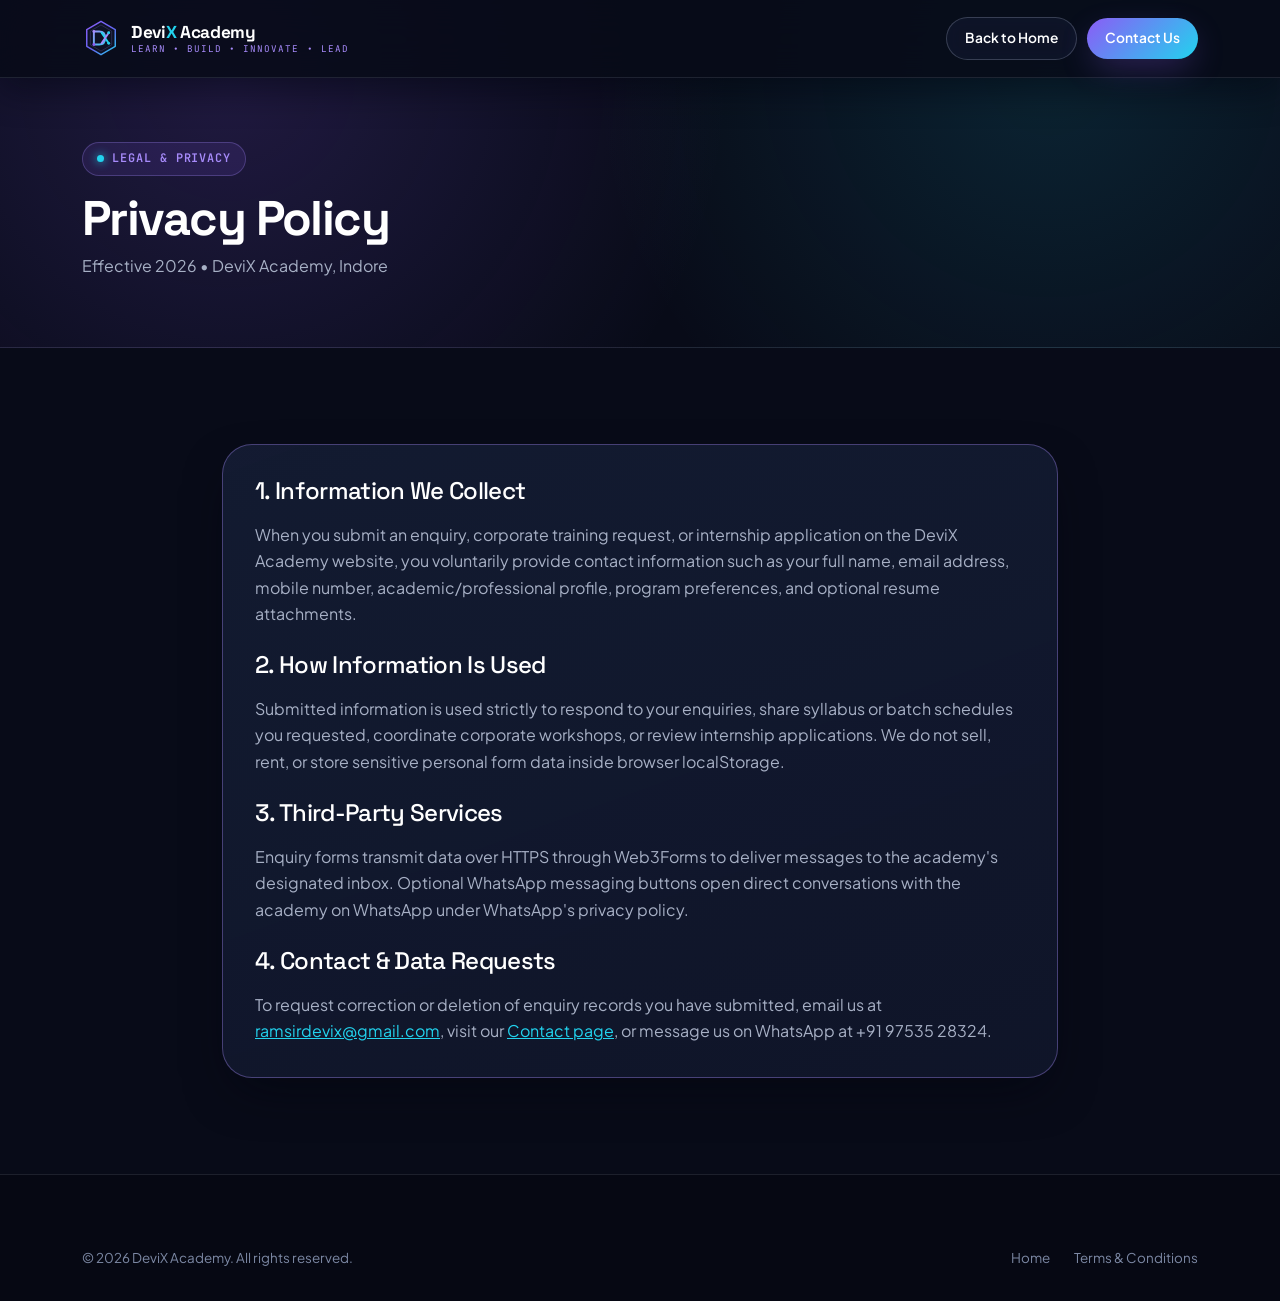
<file: pages/privacy-policy.html>
<!DOCTYPE html>
<html lang="en">
<head>
  <meta charset="UTF-8" />
  <meta name="viewport" content="width=device-width, initial-scale=1.0" />
  <title>Privacy Policy | DeviX Academy</title>
  <meta name="description" content="Privacy Policy describing how DeviX Academy handles enquiry form details, contact communications, and visitor privacy." />
  <link rel="canonical" href="https://devixacademy.example/pages/privacy-policy.html" />
  <link rel="icon" type="image/svg+xml" href="../assets/icons/favicon.svg" />
  <link rel="preconnect" href="https://fonts.googleapis.com" />
  <link rel="preconnect" href="https://fonts.gstatic.com" crossorigin />
  <link href="https://fonts.googleapis.com/css2?family=JetBrains+Mono:wght@500;600;700&family=Plus+Jakarta+Sans:wght@400;500;600;700&family=Space+Grotesk:wght@600;700&display=swap" rel="stylesheet" />
  <link href="https://cdn.jsdelivr.net/npm/bootstrap@5.3.3/dist/css/bootstrap.min.css" rel="stylesheet" />
  <link href="https://cdnjs.cloudflare.com/ajax/libs/font-awesome/6.5.2/css/all.min.css" rel="stylesheet" />
  <link rel="stylesheet" href="../css/style.css" />
  <link rel="stylesheet" href="../css/responsive.css" />
</head>
<body>
  <header class="site-header is-scrolled" id="site-header">
    <div class="container">
      <nav class="navbar-inner" aria-label="Primary Navigation">
        <a href="../index.html" class="brand-logo"><img src="../assets/icons/devix-mark.svg" alt="DeviX Academy" width="38" height="38" /><span class="brand-text-wrap"><span class="brand-title">Devi<span>X</span> Academy</span><span class="brand-tagline">Learn • Build • Innovate • Lead</span></span></a>
        <div class="header-actions">
          <a href="../index.html" class="btn-devix-outline btn-devix-sm">Back to Home</a>
          <a href="contact.html" class="btn-devix-primary btn-devix-sm">Contact Us</a>
        </div>
      </nav>
    </div>
  </header>

  <main>
    <section class="subpage-hero">
      <div class="container">
        <span class="section-kicker"><span class="kicker-dot"></span>Legal &amp; Privacy</span>
        <h1 class="hero-headline mb-2">Privacy Policy</h1>
        <p class="text-secondary-custom mb-0">Effective 2026 • DeviX Academy, Indore</p>
      </div>
    </section>

    <section class="section-pad">
      <div class="container" style="max-width: 860px;">
        <div class="glass-form-card">
          <h2 class="h4 text-white mb-3">1. Information We Collect</h2>
          <p class="text-secondary-custom mb-4">When you submit an enquiry, corporate training request, or internship application on the DeviX Academy website, you voluntarily provide contact information such as your full name, email address, mobile number, academic/professional profile, program preferences, and optional resume attachments.</p>

          <h2 class="h4 text-white mb-3">2. How Information Is Used</h2>
          <p class="text-secondary-custom mb-4">Submitted information is used strictly to respond to your enquiries, share syllabus or batch schedules you requested, coordinate corporate workshops, or review internship applications. We do not sell, rent, or store sensitive personal form data inside browser localStorage.</p>

          <h2 class="h4 text-white mb-3">3. Third-Party Services</h2>
          <p class="text-secondary-custom mb-4">Enquiry forms transmit data over HTTPS through Web3Forms to deliver messages to the academy's designated inbox. Optional WhatsApp messaging buttons open direct conversations with the academy on WhatsApp under WhatsApp's privacy policy.</p>

          <h2 class="h4 text-white mb-3">4. Contact &amp; Data Requests</h2>
          <p class="text-secondary-custom mb-0">To request correction or deletion of enquiry records you have submitted, email us at <a href="mailto:ramsirdevix@gmail.com" data-config-email class="text-cyan text-decoration-underline">ramsirdevix@gmail.com</a>, visit our <a href="contact.html" class="text-cyan text-decoration-underline">Contact page</a>, or message us on WhatsApp at +91 97535 28324.</p>
        </div>
      </div>
    </section>
  </main>

  <footer class="site-footer">
    <div class="container">
      <div class="footer-bottom-bar mt-0 border-0 pt-0">
        <div>&copy; 2026 DeviX Academy. All rights reserved.</div>
        <div class="d-flex gap-4"><a href="../index.html">Home</a><a href="terms.html">Terms &amp; Conditions</a></div>
      </div>
    </div>
  </footer>
  <script defer src="../js/config.js"></script>
  <script defer src="../js/main.js"></script>
</body>
</html>
</file>
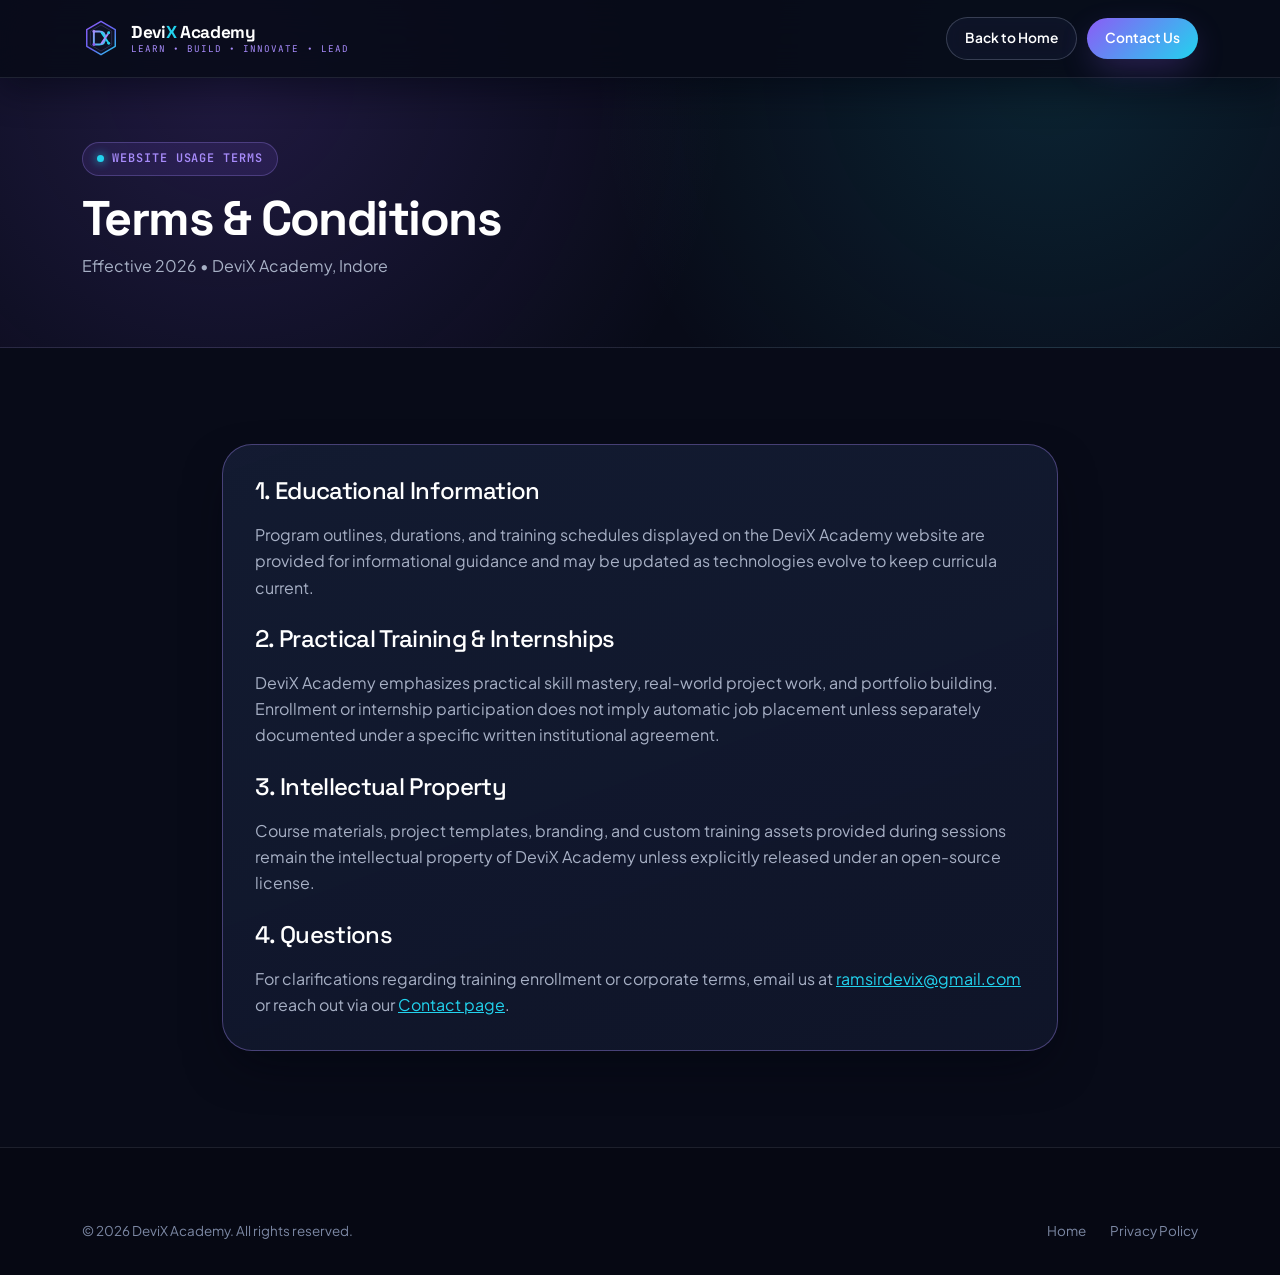
<file: pages/terms.html>
<!DOCTYPE html>
<html lang="en">
<head>
  <meta charset="UTF-8" />
  <meta name="viewport" content="width=device-width, initial-scale=1.0" />
  <title>Terms &amp; Conditions | DeviX Academy</title>
  <meta name="description" content="Terms and Conditions governing use of the DeviX Academy website, course enquiries, and training resources." />
  <link rel="canonical" href="https://devixacademy.example/pages/terms.html" />
  <link rel="icon" type="image/svg+xml" href="../assets/icons/favicon.svg" />
  <link rel="preconnect" href="https://fonts.googleapis.com" />
  <link rel="preconnect" href="https://fonts.gstatic.com" crossorigin />
  <link href="https://fonts.googleapis.com/css2?family=JetBrains+Mono:wght@500;600;700&family=Plus+Jakarta+Sans:wght@400;500;600;700&family=Space+Grotesk:wght@600;700&display=swap" rel="stylesheet" />
  <link href="https://cdn.jsdelivr.net/npm/bootstrap@5.3.3/dist/css/bootstrap.min.css" rel="stylesheet" />
  <link href="https://cdnjs.cloudflare.com/ajax/libs/font-awesome/6.5.2/css/all.min.css" rel="stylesheet" />
  <link rel="stylesheet" href="../css/style.css" />
  <link rel="stylesheet" href="../css/responsive.css" />
</head>
<body>
  <header class="site-header is-scrolled" id="site-header">
    <div class="container">
      <nav class="navbar-inner" aria-label="Primary Navigation">
        <a href="../index.html" class="brand-logo"><img src="../assets/icons/devix-mark.svg" alt="DeviX Academy" width="38" height="38" /><span class="brand-text-wrap"><span class="brand-title">Devi<span>X</span> Academy</span><span class="brand-tagline">Learn • Build • Innovate • Lead</span></span></a>
        <div class="header-actions">
          <a href="../index.html" class="btn-devix-outline btn-devix-sm">Back to Home</a>
          <a href="contact.html" class="btn-devix-primary btn-devix-sm">Contact Us</a>
        </div>
      </nav>
    </div>
  </header>

  <main>
    <section class="subpage-hero">
      <div class="container">
        <span class="section-kicker"><span class="kicker-dot"></span>Website Usage Terms</span>
        <h1 class="hero-headline mb-2">Terms &amp; Conditions</h1>
        <p class="text-secondary-custom mb-0">Effective 2026 • DeviX Academy, Indore</p>
      </div>
    </section>

    <section class="section-pad">
      <div class="container" style="max-width: 860px;">
        <div class="glass-form-card">
          <h2 class="h4 text-white mb-3">1. Educational Information</h2>
          <p class="text-secondary-custom mb-4">Program outlines, durations, and training schedules displayed on the DeviX Academy website are provided for informational guidance and may be updated as technologies evolve to keep curricula current.</p>

          <h2 class="h4 text-white mb-3">2. Practical Training &amp; Internships</h2>
          <p class="text-secondary-custom mb-4">DeviX Academy emphasizes practical skill mastery, real-world project work, and portfolio building. Enrollment or internship participation does not imply automatic job placement unless separately documented under a specific written institutional agreement.</p>

          <h2 class="h4 text-white mb-3">3. Intellectual Property</h2>
          <p class="text-secondary-custom mb-4">Course materials, project templates, branding, and custom training assets provided during sessions remain the intellectual property of DeviX Academy unless explicitly released under an open-source license.</p>

          <h2 class="h4 text-white mb-3">4. Questions</h2>
          <p class="text-secondary-custom mb-0">For clarifications regarding training enrollment or corporate terms, email us at <a href="mailto:ramsirdevix@gmail.com" data-config-email class="text-cyan text-decoration-underline">ramsirdevix@gmail.com</a> or reach out via our <a href="contact.html" class="text-cyan text-decoration-underline">Contact page</a>.</p>
        </div>
      </div>
    </section>
  </main>

  <footer class="site-footer">
    <div class="container">
      <div class="footer-bottom-bar mt-0 border-0 pt-0">
        <div>&copy; 2026 DeviX Academy. All rights reserved.</div>
        <div class="d-flex gap-4"><a href="../index.html">Home</a><a href="privacy-policy.html">Privacy Policy</a></div>
      </div>
    </div>
  </footer>
  <script defer src="../js/config.js"></script>
  <script defer src="../js/main.js"></script>
</body>
</html>
</file>
<file: css/style.css>
/* ==========================================================================
   DeviX Academy - Design System & Core Stylesheet
   Palette:
     Background:           #080B18
     Secondary Background: #10162A
     Card Background:      #151D35
     Primary Accent:       #8B5CF6
     Secondary Accent:     #22D3EE
     Highlight:            #A78BFA
     Main Text:            #FFFFFF
     Secondary Text:       #A7B0C5
   ========================================================================== */

:root {
  --bg-primary: #080B18;
  --bg-secondary: #10162A;
  --bg-card: #151D35;
  --bg-card-elevated: #1A2442;
  --bg-glass: rgba(16, 22, 42, 0.72);
  --bg-glass-card: rgba(21, 29, 53, 0.68);

  --accent-primary: #8B5CF6;
  --accent-secondary: #22D3EE;
  --accent-highlight: #A78BFA;
  --accent-success: #10B981;
  --accent-warning: #F59E0B;
  --accent-danger: #EF4444;

  --text-primary: #FFFFFF;
  --text-secondary: #A7B0C5;
  --text-muted: #7C88A4;

  --border-subtle: rgba(167, 176, 197, 0.14);
  --border-hover: rgba(167, 139, 250, 0.36);
  --border-cyan: rgba(34, 211, 238, 0.35);

  --gradient-brand: linear-gradient(135deg, #8B5CF6 0%, #22D3EE 100%);
  --gradient-brand-soft: linear-gradient(135deg, rgba(139, 92, 246, 0.18) 0%, rgba(34, 211, 238, 0.14) 100%);
  --gradient-text: linear-gradient(115deg, #FFFFFF 0%, #A78BFA 48%, #22D3EE 100%);
  --gradient-surface: linear-gradient(180deg, rgba(21, 29, 53, 0.85) 0%, rgba(16, 22, 42, 0.92) 100%);

  --font-display: 'Space Grotesk', 'Plus Jakarta Sans', -apple-system, BlinkMacSystemFont, sans-serif;
  --font-body: 'Plus Jakarta Sans', 'Inter', -apple-system, BlinkMacSystemFont, sans-serif;
  --font-mono: 'JetBrains Mono', ui-monospace, SFMono-Regular, monospace;

  --radius-xs: 8px;
  --radius-sm: 12px;
  --radius-md: 16px;
  --radius-lg: 22px;
  --radius-xl: 30px;
  --radius-pill: 9999px;

  --shadow-card: 0 20px 50px -15px rgba(3, 5, 14, 0.65);
  --shadow-glow-violet: 0 12px 34px -6px rgba(139, 92, 246, 0.32);
  --shadow-glow-cyan: 0 12px 34px -6px rgba(34, 211, 238, 0.25);

  --transition-fast: 0.22s cubic-bezier(0.22, 1, 0.36, 1);
  --transition-base: 0.35s cubic-bezier(0.22, 1, 0.36, 1);
  --transition-slow: 0.55s cubic-bezier(0.16, 1, 0.3, 1);

  --nav-height: 78px;
}

/* Base Reset & Global Defaults */
*,
*::before,
*::after {
  box-sizing: border-box;
}

html {
  scroll-behavior: smooth;
  scroll-padding-top: calc(var(--nav-height) + 18px);
  font-size: 16px;
  background-color: var(--bg-primary);
  overflow-x: clip;
}

html.lenis,
html.lenis body {
  height: auto;
}

.lenis.lenis-smooth {
  scroll-behavior: auto !important;
}

body {
  margin: 0;
  padding: 0;
  font-family: var(--font-body);
  background-color: var(--bg-primary);
  color: var(--text-primary);
  line-height: 1.65;
  overflow-x: clip;
  -webkit-font-smoothing: antialiased;
  -moz-osx-font-smoothing: grayscale;
}

main,
section {
  overflow-x: clip;
}

img {
  max-width: 100%;
  height: auto;
  display: block;
}

a {
  color: inherit;
  text-decoration: none;
  transition: color var(--transition-fast);
}

button,
input,
select,
textarea {
  font-family: inherit;
}

:focus-visible {
  outline: 2px solid var(--accent-secondary);
  outline-offset: 3px;
}

::selection {
  background: rgba(139, 92, 246, 0.38);
  color: #FFFFFF;
}

/* Skip to content accessibility link */
.skip-link {
  position: fixed;
  top: -100px;
  left: 16px;
  z-index: 9999;
  background: var(--accent-primary);
  color: #fff;
  padding: 10px 18px;
  border-radius: var(--radius-xs);
  font-weight: 600;
  transition: top 0.2s ease;
}
.skip-link:focus {
  top: 16px;
}

/* Scroll Progress Bar */
.scroll-progress-bar {
  position: fixed;
  top: 0;
  left: 0;
  width: 0%;
  height: 3px;
  background: var(--gradient-brand);
  z-index: 2050;
  box-shadow: 0 0 12px rgba(34, 211, 238, 0.6);
  pointer-events: none;
}

/* Page Loader Curtain (non-blocking fail-safe) */
.page-loader {
  position: fixed;
  inset: 0;
  z-index: 3000;
  background: var(--bg-primary);
  display: flex;
  align-items: center;
  justify-content: center;
  flex-direction: column;
  gap: 16px;
  transition: opacity 0.4s ease, visibility 0.4s ease;
}
.page-loader.is-hidden {
  opacity: 0;
  visibility: hidden;
  pointer-events: none;
}
.loader-emblem {
  width: 58px;
  height: 58px;
  animation: pulseLogo 1.4s ease-in-out infinite;
}
.loader-bar {
  width: 140px;
  height: 3px;
  border-radius: var(--radius-pill);
  background: rgba(255, 255, 255, 0.08);
  overflow: hidden;
}
.loader-bar span {
  display: block;
  width: 50%;
  height: 100%;
  background: var(--gradient-brand);
  animation: loaderSweep 1s ease-in-out infinite;
}

/* Typography Helpers */
h1, h2, h3, h4, h5, h6,
.display-heading {
  font-family: var(--font-display);
  font-weight: 700;
  letter-spacing: -0.028em;
  line-height: 1.15;
  color: var(--text-primary);
}

.text-secondary-custom {
  color: var(--text-secondary) !important;
}

.text-highlight {
  color: var(--accent-highlight);
}

.text-cyan {
  color: var(--accent-secondary);
}

.gradient-text {
  background: var(--gradient-text);
  -webkit-background-clip: text;
  background-clip: text;
  color: transparent;
  -webkit-text-fill-color: transparent;
}

.font-mono-label {
  font-family: var(--font-mono);
  font-size: 0.78rem;
  letter-spacing: 0.1em;
  text-transform: uppercase;
}

/* Section Scaffolding */
.section-pad {
  padding: 96px 0;
  position: relative;
}

.section-pad-sm {
  padding: 68px 0;
  position: relative;
}

.section-alt {
  background-color: var(--bg-secondary);
  border-top: 1px solid var(--border-subtle);
  border-bottom: 1px solid var(--border-subtle);
}

.section-kicker {
  display: inline-flex;
  align-items: center;
  gap: 8px;
  padding: 6px 14px;
  border-radius: var(--radius-pill);
  background: rgba(139, 92, 246, 0.12);
  border: 1px solid rgba(167, 139, 250, 0.28);
  color: var(--accent-highlight);
  font-family: var(--font-mono);
  font-size: 0.74rem;
  font-weight: 600;
  letter-spacing: 0.08em;
  text-transform: uppercase;
  margin-bottom: 16px;
}

.section-kicker .kicker-dot {
  width: 7px;
  height: 7px;
  border-radius: 50%;
  background: var(--accent-secondary);
  box-shadow: 0 0 10px var(--accent-secondary);
}

.section-title {
  font-size: clamp(1.95rem, 3.6vw, 3rem);
  margin-bottom: 16px;
}

.section-subtitle {
  color: var(--text-secondary);
  font-size: 1.06rem;
  max-width: 650px;
  margin-bottom: 0;
}

.subpage-hero {
  padding: calc(var(--nav-height) + 64px) 0 68px;
  background:
    radial-gradient(circle at 18% 22%, rgba(139, 92, 246, 0.18), transparent 46%),
    radial-gradient(circle at 82% 20%, rgba(34, 211, 238, 0.12), transparent 42%),
    var(--bg-primary);
  border-bottom: 1px solid var(--border-subtle);
  position: relative;
  overflow: hidden;
}

.breadcrumb-nav {
  display: inline-flex;
  align-items: center;
  gap: 8px;
  font-size: 0.85rem;
  color: var(--text-secondary);
  margin-bottom: 20px;
}
.breadcrumb-nav a:hover {
  color: var(--accent-secondary);
}

/* Ambient Background Grid & Orbs */
.bg-tech-grid {
  position: relative;
}
.bg-tech-grid::before {
  content: "";
  position: absolute;
  inset: 0;
  background-image:
    linear-gradient(to right, rgba(167, 176, 197, 0.04) 1px, transparent 1px),
    linear-gradient(to bottom, rgba(167, 176, 197, 0.04) 1px, transparent 1px);
  background-size: 56px 56px;
  mask-image: radial-gradient(ellipse at center, rgba(0, 0, 0, 0.8) 25%, transparent 80%);
  -webkit-mask-image: radial-gradient(ellipse at center, rgba(0, 0, 0, 0.8) 25%, transparent 80%);
  pointer-events: none;
  z-index: 0;
}
.bg-tech-grid > .container,
.bg-tech-grid > .container-fluid {
  position: relative;
  z-index: 1;
}

/* ==========================================================================
   Buttons
   ========================================================================== */
.btn-devix-primary {
  display: inline-flex;
  align-items: center;
  justify-content: center;
  gap: 10px;
  padding: 13px 26px;
  border-radius: var(--radius-pill);
  border: 0;
  font-weight: 600;
  font-size: 0.95rem;
  color: #FFFFFF;
  background: var(--gradient-brand);
  box-shadow: var(--shadow-glow-violet);
  position: relative;
  overflow: hidden;
  cursor: pointer;
  transition: transform var(--transition-fast), box-shadow var(--transition-fast), filter var(--transition-fast);
}
.btn-devix-primary::before {
  content: "";
  position: absolute;
  top: 0;
  left: -120%;
  width: 80%;
  height: 100%;
  background: linear-gradient(90deg, transparent, rgba(255, 255, 255, 0.25), transparent);
  transform: skewX(-20deg);
  transition: left 0.55s ease;
  pointer-events: none;
}
.btn-devix-primary:hover {
  color: #FFFFFF;
  transform: translateY(-2px);
  box-shadow: 0 16px 40px -6px rgba(139, 92, 246, 0.45), 0 0 24px rgba(34, 211, 238, 0.25);
}
.btn-devix-primary:hover::before {
  left: 140%;
}
.btn-devix-primary:hover .btn-arrow {
  transform: translateX(4px);
}
.btn-devix-primary .btn-arrow {
  transition: transform var(--transition-fast);
}

.btn-devix-outline {
  display: inline-flex;
  align-items: center;
  justify-content: center;
  gap: 10px;
  padding: 12px 24px;
  border-radius: var(--radius-pill);
  border: 1px solid rgba(167, 176, 197, 0.28);
  background: rgba(21, 29, 53, 0.55);
  backdrop-filter: blur(10px);
  color: var(--text-primary);
  font-weight: 600;
  font-size: 0.95rem;
  cursor: pointer;
  transition: all var(--transition-fast);
}
.btn-devix-outline:hover {
  color: #FFFFFF;
  border-color: var(--accent-secondary);
  background: rgba(34, 211, 238, 0.1);
  box-shadow: 0 8px 26px rgba(34, 211, 238, 0.16);
  transform: translateY(-2px);
}

.btn-devix-sm {
  padding: 9px 18px;
  font-size: 0.86rem;
}

.btn-whatsapp-soft {
  display: inline-flex;
  align-items: center;
  justify-content: center;
  gap: 8px;
  padding: 11px 22px;
  border-radius: var(--radius-pill);
  border: 1px solid rgba(37, 211, 102, 0.42);
  background: rgba(37, 211, 102, 0.1);
  color: #6EE7B7;
  font-weight: 600;
  font-size: 0.92rem;
  transition: all var(--transition-fast);
}
.btn-whatsapp-soft:hover {
  background: #25D366;
  border-color: #25D366;
  color: #062814;
  transform: translateY(-2px);
  box-shadow: 0 10px 26px rgba(37, 211, 102, 0.28);
}

/* ==========================================================================
   Header & Navigation
   ========================================================================== */
.site-header {
  position: fixed;
  top: 0;
  left: 0;
  right: 0;
  height: var(--nav-height);
  z-index: 1050;
  display: flex;
  align-items: center;
  background: transparent;
  border-bottom: 1px solid transparent;
  transition: background-color 0.35s ease, border-color 0.35s ease, backdrop-filter 0.35s ease, box-shadow 0.35s ease;
}

.site-header.is-scrolled {
  background: rgba(8, 11, 24, 0.86);
  backdrop-filter: blur(18px);
  -webkit-backdrop-filter: blur(18px);
  border-bottom-color: var(--border-subtle);
  box-shadow: 0 12px 35px rgba(3, 5, 14, 0.48);
}

.navbar-inner {
  display: flex;
  align-items: center;
  justify-content: space-between;
  gap: 18px;
  width: 100%;
}

.brand-logo {
  display: inline-flex;
  align-items: center;
  gap: 11px;
  flex-shrink: 0;
}
.brand-logo img {
  width: 38px;
  height: 38px;
  transition: transform var(--transition-fast);
}
.brand-logo:hover img {
  transform: scale(1.06) rotate(-3deg);
}
.brand-text-wrap {
  display: flex;
  flex-direction: column;
  line-height: 1.1;
}
.brand-title {
  font-family: var(--font-display);
  font-size: 1.18rem;
  font-weight: 700;
  letter-spacing: -0.02em;
  color: var(--text-primary);
}
.brand-title span {
  color: var(--accent-secondary);
}
.brand-tagline {
  font-family: var(--font-mono);
  font-size: 0.62rem;
  letter-spacing: 0.11em;
  color: var(--accent-highlight);
  text-transform: uppercase;
  margin-top: 2px;
}

.desktop-nav {
  display: flex;
  align-items: center;
  gap: 4px;
  list-style: none;
  margin: 0;
  padding: 0;
}

.nav-item-link {
  position: relative;
  display: inline-flex;
  align-items: center;
  gap: 5px;
  padding: 8px 11px;
  font-size: 0.88rem;
  font-weight: 500;
  color: var(--text-secondary);
  border-radius: var(--radius-xs);
  transition: color var(--transition-fast), background-color var(--transition-fast);
  white-space: nowrap;
}
.nav-item-link:hover,
.nav-item-link.active {
  color: var(--text-primary);
  background: rgba(139, 92, 246, 0.1);
}
.nav-item-link.active::after {
  content: "";
  position: absolute;
  left: 12px;
  right: 12px;
  bottom: 2px;
  height: 2px;
  border-radius: 2px;
  background: var(--gradient-brand);
}

/* Programs Mega Dropdown */
.nav-dropdown {
  position: relative;
}
.nav-dropdown-menu {
  position: absolute;
  top: calc(100% + 12px);
  left: 50%;
  transform: translateX(-50%) translateY(8px);
  width: 560px;
  padding: 16px;
  border-radius: var(--radius-md);
  background: rgba(16, 22, 42, 0.96);
  backdrop-filter: blur(22px);
  -webkit-backdrop-filter: blur(22px);
  border: 1px solid var(--border-hover);
  box-shadow: 0 28px 64px rgba(3, 5, 14, 0.82);
  opacity: 0;
  visibility: hidden;
  pointer-events: none;
  transition: all 0.24s cubic-bezier(0.22, 1, 0.36, 1);
  z-index: 1100;
}
.nav-dropdown:hover .nav-dropdown-menu,
.nav-dropdown.is-open .nav-dropdown-menu,
.nav-dropdown:focus-within .nav-dropdown-menu {
  opacity: 1;
  visibility: visible;
  pointer-events: auto;
  transform: translateX(-50%) translateY(0);
}
.dropdown-grid {
  display: grid;
  grid-template-columns: repeat(2, 1fr);
  gap: 8px;
}
.dropdown-program-item {
  display: flex;
  align-items: center;
  gap: 11px;
  padding: 10px 12px;
  border-radius: var(--radius-xs);
  border: 1px solid transparent;
  transition: all var(--transition-fast);
}
.dropdown-program-item:hover {
  background: rgba(139, 92, 246, 0.12);
  border-color: rgba(167, 139, 250, 0.25);
  color: #fff;
}
.dropdown-program-icon {
  width: 34px;
  height: 34px;
  border-radius: 9px;
  background: var(--gradient-brand-soft);
  border: 1px solid rgba(167, 139, 250, 0.25);
  display: flex;
  align-items: center;
  justify-content: center;
  color: var(--accent-secondary);
  font-size: 0.92rem;
  flex-shrink: 0;
}
.dropdown-program-title {
  font-size: 0.87rem;
  font-weight: 600;
  color: var(--text-primary);
  line-height: 1.2;
}
.dropdown-program-meta {
  font-size: 0.72rem;
  color: var(--text-secondary);
}
.dropdown-footer-bar {
  margin-top: 12px;
  padding-top: 12px;
  border-top: 1px solid var(--border-subtle);
  display: flex;
  align-items: center;
  justify-content: space-between;
  font-size: 0.82rem;
}

.header-actions {
  display: flex;
  align-items: center;
  gap: 10px;
  flex-shrink: 0;
}
.header-wa-btn {
  width: 40px;
  height: 40px;
  border-radius: 50%;
  display: inline-flex;
  align-items: center;
  justify-content: center;
  background: rgba(37, 211, 102, 0.12);
  border: 1px solid rgba(37, 211, 102, 0.35);
  color: #4ADE80;
  font-size: 1.15rem;
  transition: all var(--transition-fast);
}
.header-wa-btn:hover {
  background: #25D366;
  color: #052613;
  transform: translateY(-2px);
  box-shadow: 0 8px 20px rgba(37, 211, 102, 0.32);
}

/* Mobile Hamburger */
.mobile-menu-toggle {
  display: none;
  width: 42px;
  height: 42px;
  border-radius: 10px;
  border: 1px solid var(--border-subtle);
  background: rgba(21, 29, 53, 0.7);
  color: #FFFFFF;
  align-items: center;
  justify-content: center;
  flex-direction: column;
  gap: 5px;
  cursor: pointer;
  z-index: 1201;
}
.mobile-menu-toggle .bar {
  width: 20px;
  height: 2px;
  background: #FFFFFF;
  border-radius: 2px;
  transition: transform 0.3s ease, opacity 0.25s ease;
}
.mobile-menu-toggle.is-active .bar:nth-child(1) {
  transform: translateY(7px) rotate(45deg);
}
.mobile-menu-toggle.is-active .bar:nth-child(2) {
  opacity: 0;
}
.mobile-menu-toggle.is-active .bar:nth-child(3) {
  transform: translateY(-7px) rotate(-45deg);
}

/* Mobile Navigation Drawer */
.mobile-drawer {
  position: fixed;
  inset: 0;
  z-index: 1200;
  background: rgba(8, 11, 24, 0.96);
  backdrop-filter: blur(24px);
  -webkit-backdrop-filter: blur(24px);
  padding: calc(var(--nav-height) + 20px) 24px 36px;
  overflow-y: auto;
  opacity: 0;
  visibility: hidden;
  transform: translateY(-16px);
  transition: opacity 0.32s ease, transform 0.32s ease, visibility 0.32s ease;
}
.mobile-drawer.is-open {
  opacity: 1;
  visibility: visible;
  transform: translateY(0);
}
.mobile-nav-list {
  list-style: none;
  padding: 0;
  margin: 0 0 24px;
  display: flex;
  flex-direction: column;
  gap: 6px;
}
.mobile-nav-link {
  display: flex;
  align-items: center;
  justify-content: space-between;
  padding: 13px 16px;
  border-radius: var(--radius-sm);
  font-family: var(--font-display);
  font-size: 1.08rem;
  font-weight: 600;
  color: var(--text-primary);
  background: rgba(21, 29, 53, 0.52);
  border: 1px solid var(--border-subtle);
}
.mobile-sublist {
  display: none;
  padding: 8px 0 6px 12px;
  grid-template-columns: 1fr;
  gap: 6px;
}
.mobile-sublist.is-open {
  display: grid;
}
.mobile-sublist a {
  padding: 9px 14px;
  border-radius: 8px;
  font-size: 0.92rem;
  color: var(--text-secondary);
  background: rgba(16, 22, 42, 0.72);
  border: 1px solid rgba(167, 176, 197, 0.08);
}

/* ==========================================================================
   Hero Section
   ========================================================================== */
.hero-section {
  position: relative;
  min-height: 100vh;
  padding: calc(var(--nav-height) + 44px) 0 84px;
  display: flex;
  align-items: center;
  overflow: hidden;
  background:
    radial-gradient(circle at 15% 22%, rgba(139, 92, 246, 0.22) 0%, transparent 45%),
    radial-gradient(circle at 86% 24%, rgba(34, 211, 238, 0.16) 0%, transparent 42%),
    radial-gradient(circle at 50% 90%, rgba(139, 92, 246, 0.12) 0%, transparent 50%),
    var(--bg-primary);
}

#hero-particles {
  position: absolute;
  inset: 0;
  width: 100%;
  height: 100%;
  pointer-events: none;
  z-index: 0;
}

.hero-content {
  position: relative;
  z-index: 2;
}

.hero-headline {
  font-size: clamp(2.35rem, 4.9vw, 4.1rem);
  font-weight: 700;
  line-height: 1.09;
  letter-spacing: -0.032em;
  margin-bottom: 22px;
}

.hero-lead {
  font-size: clamp(1.02rem, 1.4vw, 1.18rem);
  color: var(--text-secondary);
  max-width: 580px;
  margin-bottom: 30px;
}

.hero-cta-group {
  display: flex;
  flex-wrap: wrap;
  gap: 14px;
  margin-bottom: 36px;
}

.hero-stats-grid {
  display: grid;
  grid-template-columns: repeat(4, minmax(0, 1fr));
  gap: 12px;
  max-width: 600px;
}

.hero-stat-card {
  padding: 14px 14px 12px;
  border-radius: var(--radius-sm);
  background: rgba(21, 29, 53, 0.62);
  backdrop-filter: blur(12px);
  border: 1px solid var(--border-subtle);
  transition: border-color var(--transition-fast), transform var(--transition-fast);
}
.hero-stat-card:hover {
  border-color: var(--border-hover);
  transform: translateY(-2px);
}
.hero-stat-num {
  font-family: var(--font-display);
  font-size: 1.55rem;
  font-weight: 700;
  line-height: 1.1;
  background: var(--gradient-text);
  -webkit-background-clip: text;
  background-clip: text;
  color: transparent;
}
.hero-stat-label {
  font-size: 0.74rem;
  color: var(--text-secondary);
  margin-top: 4px;
  line-height: 1.3;
}
.hero-stat-note {
  font-family: var(--font-mono);
  font-size: 0.62rem;
  color: var(--text-muted);
  margin-top: 8px;
  display: inline-block;
}

/* Hero Right Interactive Visual Stage */
.hero-visual-stage {
  position: relative;
  z-index: 2;
  padding: 18px;
}

.hero-main-frame {
  position: relative;
  border-radius: var(--radius-xl);
  padding: 10px;
  background: linear-gradient(145deg, rgba(139, 92, 246, 0.35), rgba(34, 211, 238, 0.25), rgba(21, 29, 53, 0.7));
  box-shadow: 0 32px 80px rgba(3, 5, 14, 0.85), 0 0 60px rgba(139, 92, 246, 0.16);
}
.hero-main-frame-inner {
  border-radius: calc(var(--radius-xl) - 6px);
  overflow: hidden;
  background: var(--bg-card);
  aspect-ratio: 16 / 10;
  position: relative;
}
.hero-main-frame-inner img {
  width: 100%;
  height: 100%;
  object-fit: cover;
}
.hero-main-overlay {
  position: absolute;
  inset: 0;
  background: linear-gradient(180deg, transparent 45%, rgba(8, 11, 24, 0.86) 100%);
  display: flex;
  align-items: flex-end;
  padding: 20px 22px;
}
.hero-live-badge {
  display: inline-flex;
  align-items: center;
  gap: 8px;
  padding: 6px 12px;
  border-radius: var(--radius-pill);
  background: rgba(8, 11, 24, 0.78);
  border: 1px solid rgba(34, 211, 238, 0.35);
  font-size: 0.78rem;
  color: #E2E8F0;
  backdrop-filter: blur(8px);
}
.live-pulse-dot {
  width: 8px;
  height: 8px;
  border-radius: 50%;
  background: #22D3EE;
  box-shadow: 0 0 12px #22D3EE;
  animation: pulseDot 1.8s ease-in-out infinite;
}

/* Floating Hero Cards & Icons */
.hero-float-card {
  position: absolute;
  padding: 12px 16px;
  border-radius: var(--radius-md);
  background: rgba(16, 22, 42, 0.86);
  backdrop-filter: blur(16px);
  -webkit-backdrop-filter: blur(16px);
  border: 1px solid rgba(167, 139, 250, 0.32);
  box-shadow: var(--shadow-card);
  display: flex;
  align-items: center;
  gap: 12px;
  z-index: 3;
}
.hero-float-card-top {
  top: -8px;
  left: -14px;
  animation: floatSlow 5.5s ease-in-out infinite;
}
.hero-float-card-bottom {
  bottom: -10px;
  right: -6px;
  animation: floatSlow 6.2s ease-in-out infinite reverse;
}
.hero-float-icon-badge {
  width: 38px;
  height: 38px;
  border-radius: 10px;
  background: var(--gradient-brand-soft);
  border: 1px solid rgba(34, 211, 238, 0.32);
  display: flex;
  align-items: center;
  justify-content: center;
  color: var(--accent-secondary);
  font-size: 1.05rem;
}

.hero-orbit-icon {
  position: absolute;
  width: 44px;
  height: 44px;
  border-radius: 12px;
  background: rgba(21, 29, 53, 0.9);
  border: 1px solid var(--border-hover);
  display: flex;
  align-items: center;
  justify-content: center;
  color: var(--accent-highlight);
  font-size: 1.15rem;
  box-shadow: var(--shadow-card);
  z-index: 3;
}
.orbit-python {
  top: 22px;
  right: -8px;
  animation: floatSlow 4.8s ease-in-out infinite 0.5s;
}
.orbit-cloud {
  bottom: 64px;
  left: -18px;
  color: var(--accent-secondary);
  animation: floatSlow 5.2s ease-in-out infinite 1s;
}

.hero-scroll-indicator {
  position: absolute;
  bottom: 24px;
  left: 50%;
  transform: translateX(-50%);
  display: inline-flex;
  flex-direction: column;
  align-items: center;
  gap: 8px;
  color: var(--text-secondary);
  font-family: var(--font-mono);
  font-size: 0.7rem;
  letter-spacing: 0.14em;
  text-transform: uppercase;
  z-index: 4;
}
.scroll-mouse {
  width: 22px;
  height: 36px;
  border-radius: 12px;
  border: 1.5px solid rgba(167, 176, 197, 0.45);
  display: flex;
  justify-content: center;
  padding-top: 7px;
}
.scroll-mouse span {
  width: 3px;
  height: 7px;
  border-radius: 3px;
  background: var(--accent-secondary);
  animation: scrollWheel 1.6s ease-in-out infinite;
}

/* ==========================================================================
   Partners / Marquee Strip
   ========================================================================== */
.marquee-section {
  padding: 46px 0;
  background: var(--bg-secondary);
  border-top: 1px solid var(--border-subtle);
  border-bottom: 1px solid var(--border-subtle);
  overflow: hidden;
}

.marquee-wrapper {
  position: relative;
  overflow: hidden;
  mask-image: linear-gradient(to right, transparent, black 10%, black 90%, transparent);
  -webkit-mask-image: linear-gradient(to right, transparent, black 10%, black 90%, transparent);
}
.marquee-track {
  display: flex;
  gap: 20px;
  width: max-content;
  animation: marqueeScroll 32s linear infinite;
}
.marquee-wrapper:hover .marquee-track,
.marquee-wrapper:focus-within .marquee-track {
  animation-play-state: paused;
}

.partner-pill {
  display: flex;
  align-items: center;
  gap: 13px;
  padding: 13px 22px;
  border-radius: var(--radius-md);
  background: rgba(21, 29, 53, 0.72);
  border: 1px solid var(--border-subtle);
  min-width: 245px;
  transition: border-color var(--transition-fast), transform var(--transition-fast);
}
.partner-pill:hover {
  border-color: var(--border-cyan);
  transform: translateY(-2px);
}
.partner-icon-box {
  width: 40px;
  height: 40px;
  border-radius: 10px;
  background: var(--gradient-brand-soft);
  border: 1px solid rgba(167, 139, 250, 0.25);
  display: flex;
  align-items: center;
  justify-content: center;
  color: var(--accent-secondary);
  font-size: 1rem;
  flex-shrink: 0;
}

/* ==========================================================================
   Programs Grid & Filtering
   ========================================================================== */
.filter-pills {
  display: flex;
  flex-wrap: wrap;
  gap: 10px;
}
.filter-pill-btn {
  padding: 9px 18px;
  border-radius: var(--radius-pill);
  border: 1px solid var(--border-subtle);
  background: rgba(21, 29, 53, 0.65);
  color: var(--text-secondary);
  font-size: 0.88rem;
  font-weight: 600;
  cursor: pointer;
  transition: all var(--transition-fast);
}
.filter-pill-btn:hover {
  border-color: var(--border-hover);
  color: var(--text-primary);
}
.filter-pill-btn.is-active {
  background: var(--gradient-brand);
  border-color: transparent;
  color: #FFFFFF;
  box-shadow: var(--shadow-glow-violet);
}

.programs-grid {
  display: grid;
  grid-template-columns: repeat(3, minmax(0, 1fr));
  gap: 24px;
}

.program-card {
  display: flex;
  flex-direction: column;
  background: var(--gradient-surface);
  border-radius: var(--radius-lg);
  border: 1px solid var(--border-subtle);
  overflow: hidden;
  transition: transform var(--transition-base), border-color var(--transition-base), box-shadow var(--transition-base);
  position: relative;
}
.program-card:hover {
  transform: translateY(-6px);
  border-color: var(--border-hover);
  box-shadow: var(--shadow-card), 0 0 34px rgba(139, 92, 246, 0.18);
}

.program-media {
  position: relative;
  aspect-ratio: 16 / 10;
  overflow: hidden;
  background: var(--bg-primary);
}
.program-media img {
  width: 100%;
  height: 100%;
  object-fit: cover;
  transition: transform 0.6s cubic-bezier(0.22, 1, 0.36, 1);
}
.program-card:hover .program-media img {
  transform: scale(1.07);
}
.program-media-badges {
  position: absolute;
  top: 12px;
  left: 12px;
  right: 12px;
  display: flex;
  justify-content: space-between;
  align-items: center;
  gap: 8px;
}
.program-badge {
  padding: 5px 11px;
  border-radius: var(--radius-pill);
  font-size: 0.72rem;
  font-weight: 600;
  background: rgba(8, 11, 24, 0.8);
  backdrop-filter: blur(8px);
  border: 1px solid rgba(167, 139, 250, 0.35);
  color: #FFFFFF;
}
.program-icon-badge {
  width: 34px;
  height: 34px;
  border-radius: 10px;
  background: rgba(8, 11, 24, 0.85);
  border: 1px solid rgba(34, 211, 238, 0.4);
  display: flex;
  align-items: center;
  justify-content: center;
  color: var(--accent-secondary);
}

.program-body {
  padding: 22px;
  display: flex;
  flex-direction: column;
  flex: 1;
}
.program-title {
  font-size: 1.25rem;
  margin-bottom: 8px;
}
.program-desc {
  font-size: 0.91rem;
  color: var(--text-secondary);
  margin-bottom: 16px;
}
.program-topics {
  display: flex;
  flex-wrap: wrap;
  gap: 6px;
  margin-bottom: 20px;
}
.topic-chip {
  font-size: 0.74rem;
  padding: 4px 10px;
  border-radius: var(--radius-pill);
  background: rgba(139, 92, 246, 0.1);
  border: 1px solid rgba(167, 139, 250, 0.22);
  color: #D8DFFB;
}

.program-footer-actions {
  margin-top: auto;
  padding-top: 16px;
  border-top: 1px solid var(--border-subtle);
  display: flex;
  flex-direction: column;
  gap: 10px;
}
.program-btn-row {
  display: grid;
  grid-template-columns: 1fr 1fr;
  gap: 10px;
}
.program-btn-row .btn-devix-sm {
  padding: 9px 11px;
  font-size: 0.81rem;
  white-space: nowrap;
}
.program-brochure-link {
  display: inline-flex;
  align-items: center;
  justify-content: center;
  gap: 7px;
  font-size: 0.8rem;
  color: var(--accent-secondary);
  padding: 5px 8px;
  border-radius: 8px;
  background: rgba(34, 211, 238, 0.06);
  border: 1px dashed rgba(34, 211, 238, 0.28);
  transition: all var(--transition-fast);
  cursor: pointer;
}
.program-brochure-link:hover {
  background: rgba(34, 211, 238, 0.14);
  color: #FFFFFF;
}

/* ==========================================================================
   About Section & Interactive Draggable Collage
   ========================================================================== */
.pillar-grid {
  display: grid;
  grid-template-columns: repeat(2, minmax(0, 1fr));
  gap: 14px;
  margin-top: 24px;
}
.pillar-mini-card {
  padding: 16px;
  border-radius: var(--radius-md);
  background: var(--bg-glass-card);
  border: 1px solid var(--border-subtle);
  transition: border-color var(--transition-fast);
}
.pillar-mini-card:hover {
  border-color: var(--border-hover);
}
.pillar-mini-card h4 {
  font-size: 0.98rem;
  margin-bottom: 6px;
  display: flex;
  align-items: center;
  gap: 8px;
}
.pillar-mini-card h4 i {
  color: var(--accent-secondary);
}
.pillar-mini-card p {
  font-size: 0.85rem;
  color: var(--text-secondary);
  margin: 0;
}

.collage-wrapper {
  position: relative;
  border-radius: var(--radius-xl);
  padding: 18px;
  background: linear-gradient(155deg, rgba(21, 29, 53, 0.88), rgba(8, 11, 24, 0.96));
  border: 1px solid var(--border-subtle);
  box-shadow: var(--shadow-card);
}
.collage-toolbar {
  display: flex;
  flex-wrap: wrap;
  align-items: center;
  justify-content: space-between;
  gap: 10px;
  margin-bottom: 14px;
}
.collage-hint {
  font-family: var(--font-mono);
  font-size: 0.72rem;
  color: var(--accent-secondary);
  display: inline-flex;
  align-items: center;
  gap: 6px;
}
.collage-stage {
  position: relative;
  height: 460px;
  border-radius: var(--radius-lg);
  background:
    radial-gradient(circle at 50% 50%, rgba(139, 92, 246, 0.14), transparent 70%),
    rgba(8, 11, 24, 0.72);
  border: 1px dashed rgba(167, 176, 197, 0.22);
  overflow: hidden;
  user-select: none;
}

.collage-card {
  position: absolute;
  width: 235px;
  padding: 8px 8px 12px;
  border-radius: 16px;
  background: var(--bg-card);
  border: 1px solid rgba(255, 255, 255, 0.14);
  box-shadow: 0 22px 44px rgba(2, 4, 12, 0.75);
  cursor: grab;
  touch-action: none;
  transition: box-shadow 0.25s ease, border-color 0.25s ease;
}
.collage-card:hover {
  border-color: var(--accent-secondary);
}
.collage-card.is-dragging {
  cursor: grabbing;
  box-shadow: 0 32px 66px rgba(0, 0, 0, 0.88), 0 0 28px rgba(34, 211, 238, 0.3);
  border-color: var(--accent-secondary);
}
.collage-card-img {
  width: 100%;
  aspect-ratio: 4 / 3;
  object-fit: cover;
  border-radius: 10px;
  pointer-events: none;
}
.collage-card-caption {
  display: flex;
  align-items: center;
  justify-content: space-between;
  padding: 8px 4px 0;
  font-size: 0.78rem;
  font-weight: 600;
  color: var(--text-primary);
  pointer-events: none;
}
.collage-card-caption span {
  font-family: var(--font-mono);
  font-size: 0.68rem;
  color: var(--accent-highlight);
}

/* ==========================================================================
   Interactive Industry Solutions
   ========================================================================== */
.industry-tabs-list {
  display: grid;
  grid-template-columns: 1fr;
  gap: 8px;
}
.industry-tab-btn {
  display: flex;
  align-items: center;
  gap: 12px;
  width: 100%;
  text-align: left;
  padding: 14px 16px;
  border-radius: var(--radius-sm);
  border: 1px solid var(--border-subtle);
  background: rgba(21, 29, 53, 0.55);
  color: var(--text-secondary);
  font-weight: 600;
  font-size: 0.94rem;
  cursor: pointer;
  transition: all var(--transition-fast);
}
.industry-tab-btn:hover {
  border-color: var(--border-hover);
  color: var(--text-primary);
  transform: translateX(4px);
}
.industry-tab-btn.is-active {
  background: linear-gradient(135deg, rgba(139, 92, 246, 0.25), rgba(34, 211, 238, 0.14));
  border-color: var(--accent-primary);
  color: #FFFFFF;
  box-shadow: 0 10px 26px rgba(139, 92, 246, 0.18);
}
.industry-tab-icon {
  width: 36px;
  height: 36px;
  border-radius: 9px;
  background: rgba(8, 11, 24, 0.65);
  border: 1px solid var(--border-subtle);
  display: flex;
  align-items: center;
  justify-content: center;
  color: var(--accent-secondary);
  flex-shrink: 0;
}
.industry-tab-btn.is-active .industry-tab-icon {
  background: var(--gradient-brand);
  color: #FFFFFF;
  border-color: transparent;
}

.industry-panel {
  border-radius: var(--radius-xl);
  padding: 34px;
  background:
    radial-gradient(circle at 88% 16%, rgba(34, 211, 238, 0.14), transparent 45%),
    radial-gradient(circle at 12% 90%, rgba(139, 92, 246, 0.18), transparent 45%),
    var(--bg-card);
  border: 1px solid var(--border-hover);
  box-shadow: var(--shadow-card);
  min-height: 100%;
}
.industry-usecase-item {
  display: flex;
  align-items: flex-start;
  gap: 11px;
  padding: 12px 14px;
  border-radius: var(--radius-sm);
  background: rgba(8, 11, 24, 0.55);
  border: 1px solid var(--border-subtle);
  font-size: 0.91rem;
}
.industry-usecase-item i {
  color: var(--accent-secondary);
  margin-top: 4px;
}

.industry-visual-card {
  padding: 20px;
  border-radius: var(--radius-lg);
  background: rgba(8, 11, 24, 0.68);
  border: 1px solid rgba(34, 211, 238, 0.25);
}
.industry-program-chip {
  display: inline-flex;
  align-items: center;
  gap: 7px;
  padding: 8px 14px;
  border-radius: var(--radius-pill);
  background: rgba(139, 92, 246, 0.14);
  border: 1px solid rgba(167, 139, 250, 0.34);
  color: #FFFFFF;
  font-size: 0.83rem;
  font-weight: 600;
  cursor: pointer;
  transition: all var(--transition-fast);
}
.industry-program-chip:hover {
  background: var(--accent-primary);
  border-color: var(--accent-primary);
  color: #FFFFFF;
}

/* ==========================================================================
   Why Choose Us Bento Grid
   ========================================================================== */
.why-grid {
  display: grid;
  grid-template-columns: repeat(4, minmax(0, 1fr));
  gap: 20px;
}
.why-card {
  position: relative;
  padding: 26px 22px;
  border-radius: var(--radius-lg);
  background: var(--bg-glass-card);
  border: 1px solid var(--border-subtle);
  overflow: hidden;
  transition: transform var(--transition-base), border-color var(--transition-base);
}
.why-card::before {
  content: "";
  position: absolute;
  inset: 0;
  background: radial-gradient(280px circle at var(--mouse-x, 50%) var(--mouse-y, 50%), rgba(34, 211, 238, 0.14), transparent 60%);
  opacity: 0;
  transition: opacity 0.3s ease;
  pointer-events: none;
}
.why-card:hover {
  transform: translateY(-4px);
  border-color: var(--border-cyan);
}
.why-card:hover::before {
  opacity: 1;
}
.why-icon {
  width: 50px;
  height: 50px;
  border-radius: 14px;
  background: var(--gradient-brand-soft);
  border: 1px solid rgba(167, 139, 250, 0.32);
  display: flex;
  align-items: center;
  justify-content: center;
  font-size: 1.25rem;
  color: var(--accent-secondary);
  margin-bottom: 18px;
  transition: transform var(--transition-fast), box-shadow var(--transition-fast);
}
.why-card:hover .why-icon {
  transform: scale(1.08) rotate(-3deg);
  box-shadow: 0 0 20px rgba(34, 211, 238, 0.25);
}
.why-card h3 {
  font-size: 1.08rem;
  margin-bottom: 10px;
}
.why-card p {
  font-size: 0.89rem;
  color: var(--text-secondary);
  margin: 0;
}

/* ==========================================================================
   Five-Step Learning Methodology Timeline
   ========================================================================== */
.timeline-desktop-rail {
  position: relative;
  display: grid;
  grid-template-columns: repeat(5, minmax(0, 1fr));
  gap: 14px;
  margin-bottom: 28px;
  padding-top: 20px;
}
.timeline-track-bg {
  position: absolute;
  top: 42px;
  left: 8%;
  right: 8%;
  height: 3px;
  background: rgba(167, 176, 197, 0.16);
  border-radius: 3px;
  z-index: 0;
}
.timeline-track-progress {
  height: 100%;
  width: 0%;
  background: var(--gradient-brand);
  border-radius: 3px;
  box-shadow: 0 0 14px rgba(34, 211, 238, 0.55);
  transition: width 0.45s cubic-bezier(0.22, 1, 0.36, 1);
}

.timeline-step-node {
  position: relative;
  z-index: 1;
  text-align: center;
  cursor: pointer;
  background: transparent;
  border: 0;
  padding: 0 8px;
  color: inherit;
}
.timeline-step-circle {
  width: 46px;
  height: 46px;
  margin: 0 auto 14px;
  border-radius: 50%;
  background: var(--bg-card);
  border: 2px solid var(--border-subtle);
  display: flex;
  align-items: center;
  justify-content: center;
  font-family: var(--font-mono);
  font-weight: 700;
  font-size: 0.88rem;
  color: var(--text-secondary);
  transition: all var(--transition-base);
}
.timeline-step-node.is-passed .timeline-step-circle {
  border-color: var(--accent-primary);
  color: #FFFFFF;
}
.timeline-step-node.is-active .timeline-step-circle {
  background: var(--gradient-brand);
  border-color: transparent;
  color: #FFFFFF;
  transform: scale(1.16);
  box-shadow: 0 0 26px rgba(139, 92, 246, 0.55);
}
.timeline-step-title {
  font-family: var(--font-display);
  font-size: 0.94rem;
  font-weight: 600;
  color: var(--text-secondary);
  transition: color var(--transition-fast);
}
.timeline-step-node.is-active .timeline-step-title {
  color: #FFFFFF;
}

.methodology-stage-panel {
  padding: 34px;
  border-radius: var(--radius-xl);
  background: var(--bg-card);
  border: 1px solid var(--border-hover);
  box-shadow: var(--shadow-card);
}
.methodology-schematic {
  padding: 24px;
  border-radius: var(--radius-lg);
  background: rgba(8, 11, 24, 0.74);
  border: 1px solid rgba(167, 139, 250, 0.25);
  height: 100%;
  display: flex;
  flex-direction: column;
  justify-content: center;
}

/* Mobile vertical timeline */
.timeline-mobile-list {
  display: none;
  position: relative;
  padding-left: 34px;
}
.timeline-mobile-list::before {
  content: "";
  position: absolute;
  left: 14px;
  top: 12px;
  bottom: 12px;
  width: 2px;
  background: linear-gradient(180deg, var(--accent-primary), var(--accent-secondary));
}
.timeline-mobile-card {
  position: relative;
  padding: 20px;
  border-radius: var(--radius-md);
  background: var(--bg-card);
  border: 1px solid var(--border-subtle);
  margin-bottom: 18px;
}
.timeline-mobile-dot {
  position: absolute;
  left: -34px;
  top: 20px;
  width: 28px;
  height: 28px;
  border-radius: 50%;
  background: var(--gradient-brand);
  color: #FFFFFF;
  font-family: var(--font-mono);
  font-size: 0.72rem;
  font-weight: 700;
  display: flex;
  align-items: center;
  justify-content: center;
}

/* ==========================================================================
   Corporate Training Section & Dedicated Form Card
   ========================================================================== */
.corporate-track-item {
  display: flex;
  align-items: flex-start;
  gap: 13px;
  padding: 14px 16px;
  border-radius: var(--radius-md);
  background: rgba(21, 29, 53, 0.65);
  border: 1px solid var(--border-subtle);
  transition: border-color var(--transition-fast), transform var(--transition-fast);
}
.corporate-track-item:hover {
  border-color: var(--border-cyan);
  transform: translateY(-2px);
}
.corporate-track-icon {
  width: 38px;
  height: 38px;
  border-radius: 10px;
  background: var(--gradient-brand-soft);
  color: var(--accent-secondary);
  display: flex;
  align-items: center;
  justify-content: center;
  flex-shrink: 0;
}

/* ==========================================================================
   Achievements & Statistics Band
   ========================================================================== */
.stats-band-grid {
  display: grid;
  grid-template-columns: repeat(4, minmax(0, 1fr));
  gap: 20px;
}
.stat-banner-card {
  padding: 28px 22px;
  border-radius: var(--radius-lg);
  background: var(--bg-glass-card);
  border: 1px solid var(--border-subtle);
  text-align: center;
  position: relative;
  overflow: hidden;
  transition: border-color var(--transition-fast), transform var(--transition-fast);
}
.stat-banner-card:hover {
  border-color: var(--border-hover);
  transform: translateY(-4px);
}
.stat-banner-icon {
  width: 48px;
  height: 48px;
  border-radius: 14px;
  margin: 0 auto 14px;
  background: var(--gradient-brand-soft);
  border: 1px solid rgba(167, 139, 250, 0.28);
  color: var(--accent-secondary);
  display: flex;
  align-items: center;
  justify-content: center;
  font-size: 1.2rem;
}
.stat-banner-num {
  font-family: var(--font-display);
  font-size: clamp(2.1rem, 3.2vw, 2.75rem);
  font-weight: 700;
  line-height: 1.05;
  margin-bottom: 6px;
}

/* ==========================================================================
   Testimonials (Swiper)
   ========================================================================== */
.testimonial-card {
  height: 100%;
  padding: 28px;
  border-radius: var(--radius-lg);
  background: var(--bg-card);
  border: 1px solid var(--border-subtle);
  display: flex;
  flex-direction: column;
  justify-content: space-between;
}
.testimonial-stars {
  color: #FBBF24;
  font-size: 0.85rem;
  display: flex;
  gap: 3px;
}
.testimonial-quote {
  font-size: 0.98rem;
  color: #E2E8F0;
  line-height: 1.7;
  margin: 16px 0 22px;
}
.testimonial-avatar {
  width: 50px;
  height: 50px;
  border-radius: 50%;
  overflow: hidden;
  background: var(--gradient-brand);
  border: 2px solid rgba(34, 211, 238, 0.48);
  box-shadow: 0 0 18px rgba(34, 211, 238, 0.2);
  display: flex;
  align-items: center;
  justify-content: center;
  font-family: var(--font-display);
  font-weight: 700;
  color: #FFFFFF;
  flex-shrink: 0;
}
.testimonial-avatar img {
  width: 100%;
  height: 100%;
  object-fit: cover;
  object-position: center top;
  display: block;
}
.swiper-controls-bar {
  display: flex;
  align-items: center;
  justify-content: space-between;
  margin-top: 24px;
}
.swiper-nav-btn {
  width: 44px;
  height: 44px;
  border-radius: 50%;
  background: var(--bg-card);
  border: 1px solid var(--border-subtle);
  color: #FFFFFF;
  display: inline-flex;
  align-items: center;
  justify-content: center;
  cursor: pointer;
  transition: all var(--transition-fast);
}
.swiper-nav-btn:hover {
  background: var(--accent-primary);
  border-color: var(--accent-primary);
}
.swiper-pagination-bullet {
  background: var(--text-muted);
  opacity: 0.5;
}
.swiper-pagination-bullet-active {
  background: var(--accent-secondary);
  opacity: 1;
  width: 24px;
  border-radius: 99px;
}

/* ==========================================================================
   Trainers / Team Cards
   ========================================================================== */
.lead-trainer-card {
  padding: 28px;
  border-radius: var(--radius-xl);
  background: linear-gradient(135deg, rgba(21, 29, 53, 0.95), rgba(16, 22, 42, 0.95));
  border: 1px solid var(--border-hover);
  box-shadow: var(--shadow-card);
  margin-bottom: 28px;
}
.lead-trainer-photo {
  width: 100%;
  max-width: 260px;
  aspect-ratio: 1 / 1;
  object-fit: cover;
  border-radius: var(--radius-lg);
  border: 2px solid rgba(34, 211, 238, 0.4);
}
.trainer-card {
  padding: 22px;
  border-radius: var(--radius-lg);
  background: var(--bg-glass-card);
  border: 1px solid var(--border-subtle);
  height: 100%;
  display: flex;
  flex-direction: column;
  transition: transform var(--transition-base), border-color var(--transition-base);
}
.trainer-card:hover {
  transform: translateY(-5px);
  border-color: var(--border-hover);
}
.trainer-photo {
  width: 100%;
  aspect-ratio: 1 / 1;
  object-fit: cover;
  border-radius: var(--radius-md);
  margin-bottom: 18px;
}
.trainer-social-btn {
  width: 34px;
  height: 34px;
  border-radius: 9px;
  background: rgba(8, 11, 24, 0.65);
  border: 1px solid var(--border-subtle);
  color: var(--text-secondary);
  display: inline-flex;
  align-items: center;
  justify-content: center;
  transition: all var(--transition-fast);
}
.trainer-social-btn:hover {
  color: #FFFFFF;
  border-color: var(--accent-secondary);
  background: rgba(34, 211, 238, 0.14);
}

/* ==========================================================================
   Events & Training Card Grid + Clean Media Stacking + Lightbox
   ========================================================================== */
.gallery-masonry {
  display: grid;
  grid-template-columns: repeat(3, minmax(0, 1fr));
  gap: 22px;
}
.gallery-item {
  margin: 0;
  display: flex;
  flex-direction: column;
  border-radius: var(--radius-lg);
  overflow: hidden;
  border: 1px solid var(--border-subtle);
  background: var(--bg-card);
  cursor: pointer;
  transition: transform var(--transition-base), border-color var(--transition-base), box-shadow var(--transition-base);
}
.gallery-item:hover {
  transform: translateY(-5px);
  border-color: var(--border-hover);
  box-shadow: var(--shadow-card);
}
.gallery-media-box {
  position: relative;
  width: 100%;
  aspect-ratio: 16 / 10;
  overflow: hidden;
  background: #070A16;
  border-bottom: 1px solid var(--border-subtle);
}
.gallery-media-box img {
  width: 100%;
  height: 100%;
  object-fit: cover;
  display: block;
  transition: transform 0.6s cubic-bezier(0.22, 1, 0.36, 1);
}
.gallery-item:hover .gallery-media-box img {
  transform: scale(1.06);
}
.gallery-card-body {
  padding: 18px 20px 20px;
  display: flex;
  flex-direction: column;
  gap: 6px;
  flex: 1;
}
.gallery-card-body h3 {
  line-height: 1.38;
}
.gallery-play-badge {
  position: absolute;
  top: 12px;
  right: 12px;
  z-index: 2;
  padding: 6px 12px;
  border-radius: var(--radius-pill);
  background: rgba(139, 92, 246, 0.92);
  border: 1px solid rgba(255, 255, 255, 0.2);
  color: #FFFFFF;
  font-size: 0.72rem;
  font-weight: 600;
  display: inline-flex;
  align-items: center;
  gap: 6px;
  box-shadow: 0 8px 20px rgba(8, 11, 24, 0.6);
}

/* Custom Lightbox */
.devix-lightbox {
  position: fixed;
  inset: 0;
  z-index: 2500;
  background: rgba(5, 7, 16, 0.92);
  backdrop-filter: blur(18px);
  display: flex;
  align-items: center;
  justify-content: center;
  padding: 24px;
  opacity: 0;
  visibility: hidden;
  transition: opacity 0.25s ease, visibility 0.25s ease;
}
.devix-lightbox.is-open {
  opacity: 1;
  visibility: visible;
}
.lightbox-content {
  max-width: 920px;
  width: 100%;
  background: var(--bg-card);
  border: 1px solid var(--border-hover);
  border-radius: var(--radius-xl);
  overflow: hidden;
  position: relative;
}
.lightbox-media-box {
  background: #050710;
  max-height: 66vh;
  display: flex;
  align-items: center;
  justify-content: center;
  overflow: hidden;
}
.lightbox-media-box img {
  max-height: 66vh;
  width: 100%;
  object-fit: contain;
}
.lightbox-close {
  position: absolute;
  top: 14px;
  right: 14px;
  width: 40px;
  height: 40px;
  border-radius: 50%;
  border: 1px solid rgba(255, 255, 255, 0.2);
  background: rgba(8, 11, 24, 0.84);
  color: #FFFFFF;
  cursor: pointer;
  z-index: 2;
}

/* ==========================================================================
   Forms (Corporate, Internship, General Enquiry)
   ========================================================================== */
.glass-form-card {
  padding: 32px;
  border-radius: var(--radius-xl);
  background: linear-gradient(160deg, rgba(21, 29, 53, 0.88), rgba(16, 22, 42, 0.94));
  border: 1px solid var(--border-hover);
  box-shadow: var(--shadow-card);
}

.form-label-devix {
  display: block;
  font-size: 0.84rem;
  font-weight: 600;
  color: #DCE3F4;
  margin-bottom: 7px;
}

.form-control-devix,
.form-select-devix {
  width: 100%;
  padding: 12px 15px;
  border-radius: var(--radius-sm);
  border: 1px solid rgba(167, 176, 197, 0.22);
  background-color: rgba(8, 11, 24, 0.72);
  color: #FFFFFF;
  font-size: 0.93rem;
  scroll-margin-top: 110px;
  transition: border-color var(--transition-fast), box-shadow var(--transition-fast), background-color var(--transition-fast);
}
.form-control-devix::placeholder {
  color: #6B7794;
}
.form-control-devix:focus,
.form-select-devix:focus {
  outline: none;
  border-color: var(--accent-secondary);
  background-color: rgba(8, 11, 24, 0.92);
  box-shadow: 0 0 0 3px rgba(34, 211, 238, 0.16);
}
.form-select-devix option {
  background-color: #10162A;
  color: #FFFFFF;
}

.form-control-devix.is-invalid,
.form-select-devix.is-invalid {
  border-color: var(--accent-danger);
}
.field-error-text {
  display: none;
  font-size: 0.77rem;
  color: #FCA5A5;
  margin-top: 5px;
}
.is-invalid + .field-error-text {
  display: block;
}

.form-status-alert {
  display: none;
  padding: 14px 16px;
  border-radius: var(--radius-sm);
  font-size: 0.9rem;
  margin-top: 16px;
  line-height: 1.5;
}
.form-status-alert.is-visible {
  display: block;
}
.form-status-alert.is-success {
  background: rgba(16, 185, 129, 0.14);
  border: 1px solid rgba(16, 185, 129, 0.45);
  color: #A7F3D0;
}
.form-status-alert.is-error {
  background: rgba(239, 68, 68, 0.14);
  border: 1px solid rgba(239, 68, 68, 0.45);
  color: #FECACA;
}
.form-status-alert.is-info {
  background: rgba(34, 211, 238, 0.12);
  border: 1px solid rgba(34, 211, 238, 0.4);
  color: #BAE6FD;
}

/* Honeypot hidden safely from real users */
.hp-field {
  position: absolute;
  left: -9999px;
  width: 1px;
  height: 1px;
  overflow: hidden;
  opacity: 0;
  pointer-events: none;
}

/* ==========================================================================
   FAQ Accordion
   ========================================================================== */
.faq-list {
  display: flex;
  flex-direction: column;
  gap: 12px;
}
.faq-item {
  border-radius: var(--radius-md);
  background: var(--bg-glass-card);
  border: 1px solid var(--border-subtle);
  overflow: hidden;
  transition: border-color var(--transition-fast);
}
.faq-item.is-open {
  border-color: var(--border-hover);
  background: rgba(26, 36, 66, 0.8);
}
.faq-trigger {
  width: 100%;
  display: flex;
  align-items: center;
  justify-content: space-between;
  gap: 16px;
  text-align: left;
  padding: 20px 22px;
  background: transparent;
  border: 0;
  color: var(--text-primary);
  font-family: var(--font-display);
  font-size: 1.04rem;
  font-weight: 600;
  cursor: pointer;
}
.faq-chevron {
  width: 32px;
  height: 32px;
  border-radius: 50%;
  background: rgba(139, 92, 246, 0.12);
  border: 1px solid rgba(167, 139, 250, 0.25);
  display: flex;
  align-items: center;
  justify-content: center;
  color: var(--accent-secondary);
  flex-shrink: 0;
  transition: transform 0.3s ease, background-color 0.3s ease;
}
.faq-item.is-open .faq-chevron {
  transform: rotate(180deg);
  background: var(--accent-primary);
  color: #FFFFFF;
}
.faq-panel {
  display: grid;
  grid-template-rows: 0fr;
  transition: grid-template-rows 0.32s cubic-bezier(0.22, 1, 0.36, 1);
}
.faq-item.is-open .faq-panel {
  grid-template-rows: 1fr;
}
.faq-panel-inner {
  overflow: hidden;
}
.faq-answer {
  padding: 0 22px 20px;
  color: var(--text-secondary);
  font-size: 0.95rem;
  margin: 0;
}

/* ==========================================================================
   Course Detail Modal Overrides (Dark Glass Bootstrap Modal)
   ========================================================================== */
.devix-modal .modal-lg {
  --bs-modal-width: 880px;
}
.devix-modal .modal-content {
  background: var(--bg-secondary);
  color: var(--text-primary);
  border: 1px solid var(--border-hover);
  border-radius: var(--radius-xl);
  box-shadow: 0 32px 90px rgba(2, 4, 12, 0.88);
}
.modal-module-card {
  height: 100%;
  padding: 14px 16px;
  border-radius: 12px;
  background: rgba(8, 11, 24, 0.68);
  border: 1px solid var(--border-subtle);
}
.modal-project-pill {
  display: flex;
  align-items: flex-start;
  gap: 9px;
  padding: 10px 14px;
  border-radius: 10px;
  background: rgba(34, 211, 238, 0.06);
  border: 1px solid rgba(34, 211, 238, 0.22);
  font-size: 0.86rem;
  color: #E2E8F0;
}
.devix-modal .modal-header {
  border-bottom: 1px solid var(--border-subtle);
  padding: 22px 26px;
}
.devix-modal .modal-body {
  padding: 26px;
}
.devix-modal .modal-footer {
  border-top: 1px solid var(--border-subtle);
  padding: 18px 26px;
}
.devix-modal .btn-close {
  filter: invert(1) grayscale(100%) brightness(180%);
}

/* ==========================================================================
   Footer
   ========================================================================== */
.site-footer {
  background: #060813;
  border-top: 1px solid var(--border-subtle);
  padding: 72px 0 32px;
}
.footer-heading {
  font-family: var(--font-display);
  font-size: 1rem;
  font-weight: 700;
  color: #FFFFFF;
  margin-bottom: 18px;
}
.footer-links {
  list-style: none;
  padding: 0;
  margin: 0;
  display: flex;
  flex-direction: column;
  gap: 10px;
}
.footer-links a {
  color: var(--text-secondary);
  font-size: 0.9rem;
  transition: color var(--transition-fast), transform var(--transition-fast);
  display: inline-flex;
  align-items: center;
  gap: 7px;
}
.footer-links a:hover {
  color: var(--accent-secondary);
  transform: translateX(3px);
}
.footer-social-row {
  display: flex;
  gap: 10px;
  margin-top: 18px;
}
.footer-social-pill {
  width: 38px;
  height: 38px;
  border-radius: 10px;
  background: var(--bg-card);
  border: 1px solid var(--border-subtle);
  color: var(--text-secondary);
  display: inline-flex;
  align-items: center;
  justify-content: center;
  transition: all var(--transition-fast);
}
.footer-social-pill:hover {
  color: #FFFFFF;
  border-color: var(--accent-primary);
  background: var(--accent-primary);
  transform: translateY(-2px);
}
.footer-bottom-bar {
  margin-top: 48px;
  padding-top: 24px;
  border-top: 1px solid var(--border-subtle);
  display: flex;
  flex-wrap: wrap;
  align-items: center;
  justify-content: space-between;
  gap: 12px;
  font-size: 0.84rem;
  color: var(--text-muted);
}

/* ==========================================================================
   Floating WhatsApp & Back-to-Top Controls
   ========================================================================== */
.floating-whatsapp {
  position: fixed;
  right: 22px;
  bottom: 22px;
  z-index: 1090;
  width: 58px;
  height: 58px;
  border-radius: 50%;
  background: #25D366;
  color: #FFFFFF;
  display: flex;
  align-items: center;
  justify-content: center;
  font-size: 1.7rem;
  box-shadow: 0 12px 32px rgba(37, 211, 102, 0.42);
  transition: transform var(--transition-fast), box-shadow var(--transition-fast);
}
.floating-whatsapp::after {
  content: "";
  position: absolute;
  inset: -4px;
  border-radius: 50%;
  border: 2px solid rgba(37, 211, 102, 0.55);
  animation: whatsappPulse 2.2s ease-out infinite;
  pointer-events: none;
}
.floating-whatsapp:hover {
  color: #FFFFFF;
  transform: scale(1.08);
  box-shadow: 0 16px 38px rgba(37, 211, 102, 0.56);
}
.floating-whatsapp-tooltip {
  position: absolute;
  right: 70px;
  background: var(--bg-card);
  color: #FFFFFF;
  border: 1px solid var(--border-subtle);
  padding: 6px 12px;
  border-radius: 8px;
  font-size: 0.78rem;
  font-weight: 600;
  white-space: nowrap;
  opacity: 0;
  pointer-events: none;
  transform: translateX(6px);
  transition: all 0.2s ease;
}
.floating-whatsapp:hover .floating-whatsapp-tooltip {
  opacity: 1;
  transform: translateX(0);
}

.back-to-top-btn {
  position: fixed;
  right: 27px;
  bottom: 92px;
  z-index: 1085;
  width: 46px;
  height: 46px;
  border-radius: 50%;
  background: rgba(21, 29, 53, 0.9);
  backdrop-filter: blur(10px);
  border: 1px solid var(--border-hover);
  color: #FFFFFF;
  display: flex;
  align-items: center;
  justify-content: center;
  cursor: pointer;
  opacity: 0;
  visibility: hidden;
  transform: translateY(12px);
  transition: all var(--transition-fast);
}
.back-to-top-btn.is-visible {
  opacity: 1;
  visibility: visible;
  transform: translateY(0);
}
.back-to-top-btn:hover {
  background: var(--accent-primary);
  border-color: var(--accent-primary);
  transform: translateY(-3px);
}

/* ==========================================================================
   Swiper Alignment Polish
   ========================================================================== */
#testimonials-swiper {
  padding: 6px 2px 14px;
}
#testimonials-swiper .swiper-slide {
  height: auto;
  display: flex;
}
#testimonials-swiper .testimonial-card {
  width: 100%;
}

/* ==========================================================================
   Interactive Magic 3D Earth Circle ("Global Tech Nexus")
   ========================================================================== */
.earth-nexus-wrapper {
  border-radius: var(--radius-xl);
  padding: 36px;
  background:
    radial-gradient(circle at 26% 50%, rgba(34, 211, 238, 0.14), transparent 52%),
    radial-gradient(circle at 78% 25%, rgba(139, 92, 246, 0.18), transparent 50%),
    linear-gradient(155deg, rgba(16, 22, 42, 0.92), rgba(8, 11, 24, 0.98));
  border: 1px solid var(--border-hover);
  box-shadow: var(--shadow-card);
  position: relative;
}

.earth-stage {
  position: relative;
  width: min(100%, 400px);
  aspect-ratio: 1 / 1;
  margin: 0 auto;
  display: flex;
  align-items: center;
  justify-content: center;
  perspective: 1000px;
  user-select: none;
  touch-action: manipulation;
}

.earth-ambient-aura {
  position: absolute;
  inset: 4%;
  border-radius: 50%;
  background: radial-gradient(circle, rgba(34, 211, 238, 0.28) 0%, rgba(139, 92, 246, 0.2) 48%, transparent 72%);
  filter: blur(22px);
  transition: transform 0.45s ease, opacity 0.45s ease, filter 0.45s ease;
  pointer-events: none;
}

.earth-stage:hover .earth-ambient-aura,
.earth-stage.is-aurora .earth-ambient-aura {
  transform: scale(1.1);
  filter: blur(28px) saturate(1.4);
}

.earth-orbit-ring {
  position: absolute;
  border-radius: 50%;
  pointer-events: none;
  transition: border-color 0.35s ease, transform 0.35s ease;
}

.earth-orbit-outer {
  inset: -4%;
  border: 1.5px dashed rgba(34, 211, 238, 0.36);
  animation: orbitSpin 22s linear infinite;
}

.earth-orbit-inner {
  inset: 3%;
  border: 1px solid rgba(167, 139, 250, 0.32);
  animation: orbitSpinReverse 15s linear infinite;
}

.earth-stage:hover .earth-orbit-outer,
.earth-stage.is-hyperspin .earth-orbit-outer {
  animation-duration: 7s;
  border-color: rgba(34, 211, 238, 0.72);
}

.earth-stage:hover .earth-orbit-inner,
.earth-stage.is-hyperspin .earth-orbit-inner {
  animation-duration: 5s;
  border-color: rgba(167, 139, 250, 0.75);
}

.earth-orbit-sat {
  position: absolute;
  top: -5px;
  left: 50%;
  width: 10px;
  height: 10px;
  margin-left: -5px;
  border-radius: 50%;
  background: var(--accent-secondary);
  box-shadow: 0 0 14px var(--accent-secondary), 0 0 24px #FFFFFF;
}

.earth-orbit-inner .earth-orbit-sat {
  top: auto;
  bottom: -5px;
  background: var(--accent-primary);
  box-shadow: 0 0 14px var(--accent-primary), 0 0 24px #A78BFA;
}

.earth-globe-wrap {
  position: relative;
  width: 82%;
  height: 82%;
  border-radius: 50%;
  overflow: hidden;
  cursor: pointer;
  touch-action: pan-y;
  background: radial-gradient(circle at 32% 30%, #192B5C 0%, #0B122C 58%, #050712 100%);
  border: 1.5px solid rgba(34, 211, 238, 0.42);
  box-shadow:
    inset -22px -24px 55px rgba(3, 5, 14, 0.92),
    inset 14px 14px 38px rgba(34, 211, 238, 0.24),
    0 0 54px rgba(139, 92, 246, 0.3);
  transition: transform 0.28s cubic-bezier(0.22, 1, 0.36, 1), box-shadow 0.35s ease, border-color 0.35s ease;
  will-change: transform;
}

.earth-stage:hover .earth-globe-wrap {
  border-color: rgba(34, 211, 238, 0.85);
  box-shadow:
    inset -20px -20px 50px rgba(3, 5, 14, 0.88),
    inset 18px 18px 46px rgba(34, 211, 238, 0.38),
    0 0 76px rgba(34, 211, 238, 0.38),
    0 0 42px rgba(139, 92, 246, 0.35);
}

.earth-stage.is-aurora .earth-globe-wrap {
  border-color: rgba(52, 211, 153, 0.85);
  box-shadow:
    inset -20px -20px 50px rgba(3, 5, 14, 0.85),
    inset 18px 18px 50px rgba(52, 211, 153, 0.35),
    0 0 80px rgba(52, 211, 153, 0.34),
    0 0 54px rgba(139, 92, 246, 0.4);
}

.earth-stage.is-matrix .earth-globe-wrap {
  border-color: rgba(16, 185, 129, 0.9);
  background: radial-gradient(circle at 32% 30%, #0B2E2B 0%, #07191A 58%, #03090B 100%);
  box-shadow:
    inset -20px -20px 50px rgba(2, 10, 8, 0.92),
    inset 18px 18px 46px rgba(16, 185, 129, 0.34),
    0 0 76px rgba(16, 185, 129, 0.34),
    0 0 38px rgba(34, 211, 238, 0.28);
}

.earth-stage.is-matrix .earth-ambient-aura {
  background: radial-gradient(circle, rgba(16, 185, 129, 0.32) 0%, rgba(34, 211, 238, 0.18) 48%, transparent 72%);
  transform: scale(1.08);
}

.earth-stage.is-matrix .earth-orbit-outer {
  border-color: rgba(16, 185, 129, 0.7);
}

.earth-stage.is-hyperspin .earth-globe-wrap {
  border-color: rgba(167, 139, 250, 0.9);
  box-shadow:
    inset -20px -20px 50px rgba(3, 5, 14, 0.85),
    inset 18px 18px 50px rgba(167, 139, 250, 0.38),
    0 0 84px rgba(139, 92, 246, 0.45),
    0 0 44px rgba(34, 211, 238, 0.35);
}

#earth-magic-canvas {
  width: 100%;
  height: 100%;
  display: block;
  border-radius: 50%;
}

.earth-shockwave {
  position: absolute;
  inset: 9%;
  border-radius: 50%;
  border: 2px solid var(--accent-secondary);
  opacity: 0;
  pointer-events: none;
}

.earth-shockwave.is-firing {
  animation: magicShockwave 0.85s cubic-bezier(0.16, 1, 0.3, 1) forwards;
}

.earth-hud-bar {
  margin-top: 18px;
  display: flex;
  flex-wrap: wrap;
  align-items: center;
  justify-content: center;
  gap: 10px;
}

.earth-hud-chip {
  display: inline-flex;
  align-items: center;
  gap: 7px;
  padding: 6px 13px;
  border-radius: var(--radius-pill);
  background: rgba(8, 11, 24, 0.78);
  border: 1px solid var(--border-subtle);
  font-family: var(--font-mono);
  font-size: 0.72rem;
  color: var(--text-secondary);
}

.earth-magic-dock {
  display: flex;
  flex-wrap: wrap;
  gap: 10px;
  margin-top: 20px;
}

.magic-opt-btn {
  display: inline-flex;
  align-items: center;
  gap: 8px;
  padding: 10px 16px;
  border-radius: var(--radius-pill);
  border: 1px solid var(--border-subtle);
  background: rgba(21, 29, 53, 0.75);
  color: var(--text-secondary);
  font-size: 0.85rem;
  font-weight: 600;
  cursor: pointer;
  transition: all var(--transition-fast);
}

.magic-opt-btn:hover {
  color: #FFFFFF;
  border-color: var(--accent-secondary);
  transform: translateY(-2px);
  box-shadow: 0 8px 22px rgba(34, 211, 238, 0.16);
}

.magic-opt-btn.is-active {
  background: var(--gradient-brand);
  border-color: transparent;
  color: #FFFFFF;
  box-shadow: 0 10px 26px rgba(139, 92, 246, 0.35);
}

.magic-pulse-cta {
  border-color: rgba(34, 211, 238, 0.42);
  color: var(--accent-secondary);
  background: rgba(34, 211, 238, 0.08);
}

.magic-pulse-cta:hover {
  background: rgba(34, 211, 238, 0.2);
  color: #FFFFFF;
}

.earth-hub-card {
  margin-top: 22px;
  padding: 20px;
  border-radius: var(--radius-lg);
  background: rgba(8, 11, 24, 0.72);
  border: 1px solid rgba(34, 211, 238, 0.28);
  transition: border-color var(--transition-fast), box-shadow var(--transition-fast);
}

.earth-hub-card.is-pulsed {
  border-color: var(--accent-secondary);
  box-shadow: 0 0 28px rgba(34, 211, 238, 0.18);
}

/* ==========================================================================
   Footer Companion: Interactive Quantum Skill Galaxy Circle (#magic-cosmos)
   ========================================================================== */
.magic-orb-wrapper {
  border-radius: var(--radius-xl);
  padding: 36px;
  background:
    radial-gradient(circle at 75% 48%, rgba(167, 139, 250, 0.2) 0%, transparent 52%),
    radial-gradient(circle at 22% 76%, rgba(34, 211, 238, 0.14) 0%, transparent 48%),
    linear-gradient(155deg, rgba(21, 29, 53, 0.92), rgba(8, 11, 24, 0.98));
  border: 1px solid var(--border-hover);
  box-shadow: var(--shadow-card);
  position: relative;
}

.magic-orb-stage {
  position: relative;
  width: min(100%, 400px);
  aspect-ratio: 1 / 1;
  margin: 0 auto;
  display: flex;
  align-items: center;
  justify-content: center;
  perspective: 1000px;
  user-select: none;
  touch-action: manipulation;
}

.orb-ambient-aura {
  position: absolute;
  inset: 2%;
  border-radius: 50%;
  background: radial-gradient(circle, rgba(139, 92, 246, 0.34) 0%, rgba(34, 211, 238, 0.18) 48%, transparent 72%);
  filter: blur(24px);
  transition: transform 0.45s ease, filter 0.45s ease, background 0.45s ease;
  pointer-events: none;
}

.magic-orb-stage:hover .orb-ambient-aura {
  transform: scale(1.1);
  filter: blur(28px) saturate(1.35);
}

.magic-orb-stage.is-supernova .orb-ambient-aura {
  background: radial-gradient(circle, rgba(245, 158, 11, 0.38) 0%, rgba(236, 72, 153, 0.25) 50%, transparent 74%);
  transform: scale(1.12);
}

.magic-orb-stage.is-vortex .orb-ambient-aura {
  background: radial-gradient(circle, rgba(16, 185, 129, 0.36) 0%, rgba(34, 211, 238, 0.22) 50%, transparent 74%);
  transform: scale(1.1);
}

.magic-orb-stage.is-prism .orb-ambient-aura {
  background: radial-gradient(circle, rgba(56, 189, 248, 0.36) 0%, rgba(167, 139, 250, 0.26) 50%, transparent 74%);
  transform: scale(1.1);
}

.orb-orbit-outer {
  inset: -4%;
  border: 1.5px dashed rgba(167, 139, 250, 0.42);
  animation: orbitSpinReverse 20s linear infinite;
}

.orb-orbit-inner {
  inset: 3%;
  border: 1px solid rgba(34, 211, 238, 0.36);
  animation: orbitSpin 13s linear infinite;
}

.magic-orb-stage:hover .orb-orbit-outer,
.magic-orb-stage.is-supernova .orb-orbit-outer {
  animation-duration: 7.5s;
  border-color: rgba(245, 158, 11, 0.72);
}

.magic-orb-stage:hover .orb-orbit-inner,
.magic-orb-stage.is-vortex .orb-orbit-inner {
  animation-duration: 5s;
  border-color: rgba(34, 211, 238, 0.78);
}

.orb-globe-wrap {
  position: relative;
  width: 82%;
  height: 82%;
  border-radius: 50%;
  overflow: hidden;
  cursor: pointer;
  touch-action: pan-y;
  background: radial-gradient(circle at 34% 30%, #231954 0%, #101336 58%, #050712 100%);
  border: 1.5px solid rgba(167, 139, 250, 0.48);
  box-shadow:
    inset -22px -24px 55px rgba(3, 5, 14, 0.92),
    inset 14px 14px 38px rgba(167, 139, 250, 0.26),
    0 0 56px rgba(139, 92, 246, 0.36);
  transition: transform 0.28s cubic-bezier(0.22, 1, 0.36, 1), box-shadow 0.35s ease, border-color 0.35s ease;
  will-change: transform;
}

.magic-orb-stage:hover .orb-globe-wrap {
  border-color: rgba(167, 139, 250, 0.88);
  box-shadow:
    inset -20px -20px 50px rgba(3, 5, 14, 0.88),
    inset 18px 18px 46px rgba(34, 211, 238, 0.32),
    0 0 78px rgba(139, 92, 246, 0.45),
    0 0 42px rgba(34, 211, 238, 0.3);
}

.magic-orb-stage.is-supernova .orb-globe-wrap {
  border-color: rgba(251, 191, 36, 0.9);
  background: radial-gradient(circle at 34% 30%, #441F26 0%, #1B102E 58%, #07050E 100%);
  box-shadow:
    inset -20px -20px 50px rgba(8, 3, 12, 0.9),
    inset 18px 18px 46px rgba(251, 191, 36, 0.36),
    0 0 82px rgba(245, 158, 11, 0.38),
    0 0 44px rgba(236, 72, 153, 0.32);
}

.magic-orb-stage.is-vortex .orb-globe-wrap {
  border-color: rgba(52, 211, 153, 0.88);
  background: radial-gradient(circle at 34% 30%, #0E3436 0%, #091B2C 58%, #040912 100%);
  box-shadow:
    inset -20px -20px 50px rgba(3, 8, 14, 0.9),
    inset 18px 18px 46px rgba(52, 211, 153, 0.34),
    0 0 80px rgba(16, 185, 129, 0.36),
    0 0 44px rgba(34, 211, 238, 0.3);
}

.magic-orb-stage.is-prism .orb-globe-wrap {
  border-color: rgba(56, 189, 248, 0.92);
  box-shadow:
    inset -20px -20px 50px rgba(3, 5, 14, 0.88),
    inset 18px 18px 48px rgba(56, 189, 248, 0.36),
    0 0 84px rgba(56, 189, 248, 0.4),
    0 0 48px rgba(167, 139, 250, 0.38);
}

#magic-orb-canvas {
  width: 100%;
  height: 100%;
  display: block;
  border-radius: 50%;
}

.orb-shockwave {
  position: absolute;
  inset: 9%;
  border-radius: 50%;
  border: 2px solid var(--accent-highlight);
  opacity: 0;
  pointer-events: none;
}

.orb-shockwave.is-firing {
  animation: magicShockwave 0.85s cubic-bezier(0.16, 1, 0.3, 1) forwards;
}

.orb-milestone-card {
  margin-top: 22px;
  padding: 20px;
  border-radius: var(--radius-lg);
  background: rgba(8, 11, 24, 0.72);
  border: 1px solid rgba(167, 139, 250, 0.32);
  transition: border-color var(--transition-fast), box-shadow var(--transition-fast);
}

.orb-milestone-card.is-pulsed {
  border-color: var(--accent-highlight);
  box-shadow: 0 0 28px rgba(139, 92, 246, 0.24);
}
</file>
<file: css/responsive.css>
/* ==========================================================================
   DeviX Academy - Comprehensive Multi-Device Responsive Stylesheet
   Devices covered: Small Phones (360px), Phones (390px-480px),
   Tablets (768px-991px), Laptops (1024px-1399px), Desktops (1440px+)
   ========================================================================== */

/* Standard 13" - 14" Laptops (1200px - 1399px) */
@media (max-width: 1399.98px) and (min-width: 1200px) {
  .navbar-inner {
    gap: 12px;
  }

  .brand-title {
    font-size: 1.08rem;
  }

  .brand-tagline {
    font-size: 0.58rem;
  }

  .desktop-nav {
    gap: 2px;
  }

  .nav-item-link {
    padding: 7px 9px;
    font-size: 0.82rem;
  }

  .header-cta-desktop {
    padding: 8px 15px;
    font-size: 0.82rem;
  }

  .hero-headline {
    font-size: clamp(2.2rem, 3.8vw, 3.45rem);
  }

  .hero-float-card-top {
    left: 2px;
  }

  .hero-float-card-bottom {
    right: 2px;
  }

  .orbit-python {
    right: 2px;
  }

  .orbit-cloud {
    left: -6px;
  }
}

/* Short Laptop Screens (e.g. 1366x768, 1280x720) */
@media (max-height: 760px) and (min-width: 992px) {
  .hero-section {
    min-height: auto;
    padding: calc(var(--nav-height) + 26px) 0 60px;
  }

  .hero-scroll-indicator {
    display: none;
  }
}

/* Tablets & Compact Laptops (< 1200px) */
@media (max-width: 1199.98px) {
  .desktop-nav {
    display: none;
  }

  .mobile-menu-toggle {
    display: inline-flex;
  }

  .header-cta-desktop {
    display: none;
  }

  .hero-stats-grid {
    grid-template-columns: repeat(2, minmax(0, 1fr));
  }

  .programs-grid {
    grid-template-columns: repeat(2, minmax(0, 1fr));
  }

  .why-grid {
    grid-template-columns: repeat(2, minmax(0, 1fr));
  }

  .earth-nexus-wrapper,
  .magic-orb-wrapper {
    padding: 28px 24px;
  }
}

/* Tablets & Large Phones (< 992px) */
@media (max-width: 991.98px) {
  :root {
    --nav-height: 70px;
  }

  .section-pad {
    padding: 70px 0;
  }

  .subpage-hero {
    padding: calc(var(--nav-height) + 44px) 0 52px;
  }

  .hero-section {
    min-height: auto;
    padding: calc(var(--nav-height) + 28px) 0 64px;
  }

  .hero-stats-grid {
    grid-template-columns: repeat(2, minmax(0, 1fr));
    max-width: 100%;
  }

  .hero-visual-stage {
    margin-top: 24px;
    padding: 8px 4px;
  }

  .hero-float-card-top {
    top: -10px;
    left: 6px;
    padding: 9px 12px;
  }

  .hero-float-card-bottom {
    bottom: -10px;
    right: 6px;
    padding: 9px 12px;
  }

  .orbit-python,
  .orbit-cloud {
    display: none;
  }

  .hero-scroll-indicator {
    display: none;
  }

  .stats-band-grid {
    grid-template-columns: repeat(2, minmax(0, 1fr));
  }

  .timeline-desktop-rail,
  .methodology-stage-panel {
    display: none;
  }

  .timeline-mobile-list {
    display: block;
  }

  .industry-tabs-list {
    grid-template-columns: repeat(2, minmax(0, 1fr));
    margin-bottom: 18px;
  }

  .gallery-masonry {
    grid-template-columns: repeat(2, minmax(0, 1fr));
    gap: 18px;
  }

  .collage-stage {
    height: 390px;
  }

  .collage-card {
    width: 192px;
  }

  .earth-stage,
  .magic-orb-stage {
    width: min(100%, 340px);
  }
}

/* Mobile Phones (< 768px) */
@media (max-width: 767.98px) {
  .container {
    padding-left: 16px;
    padding-right: 16px;
  }

  .section-pad {
    padding: 54px 0;
  }

  .section-pad-sm {
    padding: 46px 0;
  }

  .section-title {
    font-size: clamp(1.65rem, 6.2vw, 2.2rem);
  }

  .programs-grid {
    grid-template-columns: 1fr;
    gap: 18px;
  }

  .why-grid {
    grid-template-columns: 1fr;
    gap: 16px;
  }

  .pillar-grid {
    grid-template-columns: 1fr;
  }

  .industry-tabs-list {
    grid-template-columns: 1fr;
  }

  .industry-panel {
    padding: 22px 18px;
  }

  .glass-form-card {
    padding: 22px 18px;
  }

  /* Prevent iOS Safari zoom when focusing inputs */
  .form-control-devix,
  .form-select-devix {
    font-size: 16px;
    padding: 12px 14px;
  }

  .gallery-masonry {
    grid-template-columns: 1fr;
    gap: 16px;
  }

  .collage-stage {
    height: 350px;
  }

  .collage-card {
    width: 160px;
    padding: 6px 6px 9px;
  }

  .collage-card-caption {
    font-size: 0.7rem;
  }

  .collage-card-caption span {
    display: none;
  }

  .hero-float-card {
    position: static;
    margin-top: 12px;
    animation: none;
  }

  .hero-visual-stage {
    padding: 0;
  }

  .earth-nexus-wrapper,
  .magic-orb-wrapper {
    padding: 22px 16px;
  }

  .earth-stage,
  .magic-orb-stage {
    width: min(100%, 290px);
  }

  .earth-magic-dock {
    justify-content: center;
  }

  .magic-opt-btn {
    padding: 8px 13px;
    font-size: 0.8rem;
  }

  .earth-hub-card,
  .orb-milestone-card {
    padding: 16px;
  }

  .lead-trainer-card {
    padding: 20px 18px;
  }

  .testimonial-card {
    padding: 22px 18px;
  }

  .devix-lightbox {
    padding: 12px;
  }

  .site-footer {
    padding: 54px 0 26px;
  }

  .footer-bottom-bar {
    justify-content: center;
    text-align: center;
  }
}

/* Compact Smartphones (360px - 479px) */
@media (max-width: 479.98px) {
  .brand-tagline {
    display: none;
  }

  .brand-title {
    font-size: 1.04rem;
  }

  .hero-headline {
    font-size: 1.9rem;
    line-height: 1.14;
  }

  .hero-cta-group {
    flex-direction: column;
    align-items: stretch;
  }

  .hero-cta-group .btn-devix-primary,
  .hero-cta-group .btn-devix-outline {
    width: 100%;
  }

  .program-btn-row {
    grid-template-columns: 1fr;
  }

  .stats-band-grid {
    grid-template-columns: 1fr;
  }

  .collage-stage {
    height: 320px;
  }

  .collage-card {
    width: 140px;
  }

  .earth-stage,
  .magic-orb-stage {
    width: min(100%, 256px);
  }

  .floating-whatsapp {
    width: 50px;
    height: 50px;
    right: 14px;
    bottom: 14px;
    font-size: 1.4rem;
  }

  .floating-whatsapp-tooltip {
    display: none;
  }

  .back-to-top-btn {
    right: 17px;
    bottom: 74px;
    width: 42px;
    height: 42px;
  }
}
</file>
